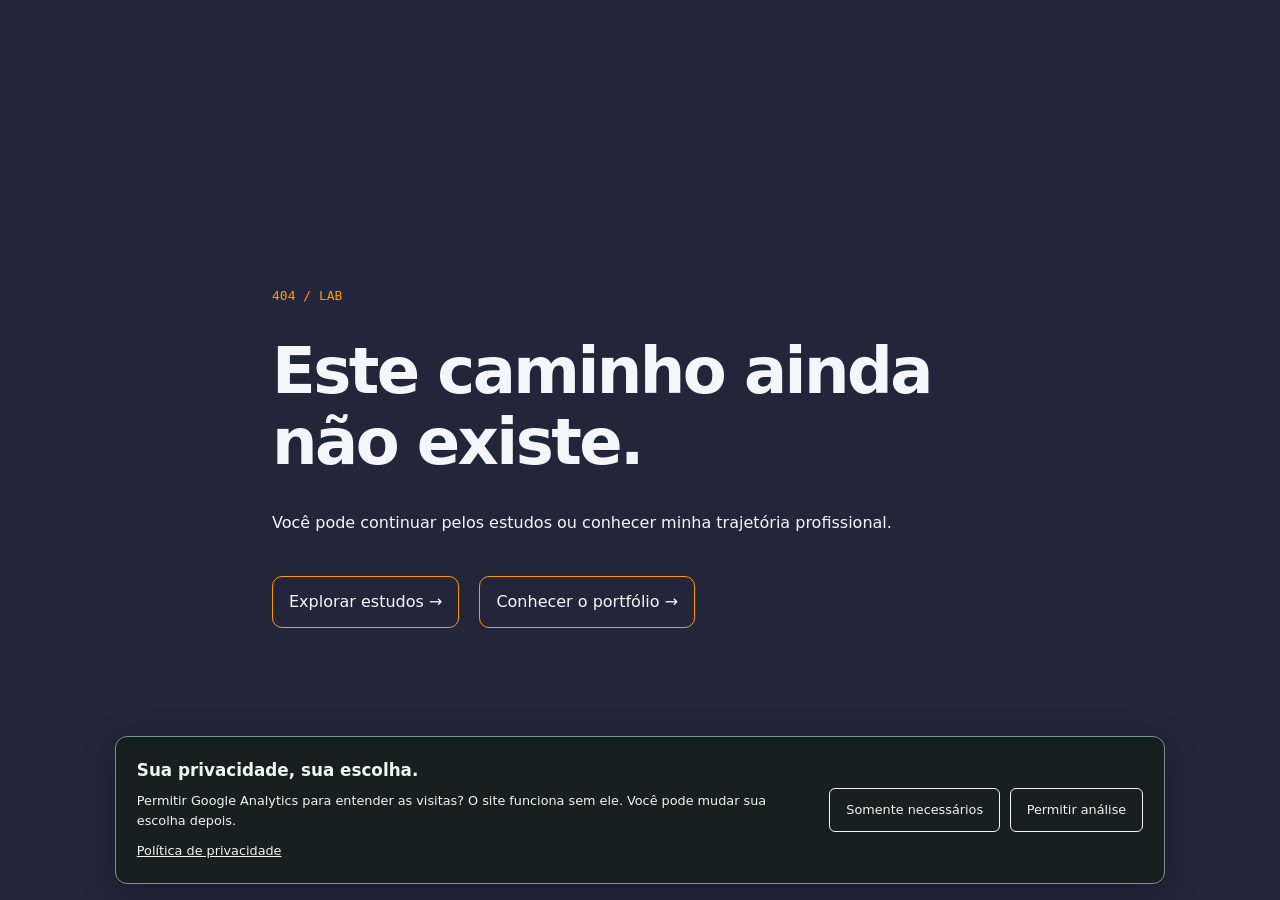
<file: index.html>
<!doctype html>
<html lang="pt-BR">
  <head>
    <meta http-equiv="Content-Security-Policy" content="default-src 'self'; base-uri 'none'; object-src 'none'; form-action 'self'; script-src 'self' 'sha256-IyiNuTDpPq/xvR+2DbqGJeJjLx7VtTbHkWRk4tbHyTI=' 'sha256-kXzSbKFd2pHXf3k/+lnuirNrrtlsQYXVYh/aChGeJSI=' 'sha256-lbVO0FW0CzrJQUBJESgjbhqqljQ/MSODe7qx1TdNlyY=' https://accounts.google.com/gsi/client https://www.googletagmanager.com/gtag/js; script-src-attr 'none'; style-src 'self' 'unsafe-inline' https://fonts.googleapis.com https://accounts.google.com/gsi/style; font-src 'self' https://fonts.gstatic.com; img-src 'self' data: https:; media-src 'self' blob:; connect-src 'self' https://portfolio-backed-ll6j.onrender.com https://accounts.google.com https://*.google-analytics.com https://*.analytics.google.com https://www.googletagmanager.com https://www.youtube.com; frame-src https://accounts.google.com https://www.youtube.com" />
    <meta name="referrer" content="strict-origin-when-cross-origin" />
    <meta charset="UTF-8" />
    <link rel="icon" type="image/png" href="/manProgramming.png" />
    <link rel="apple-touch-icon" href="/my.png" />
    <link rel="manifest" href="/site.webmanifest" />
    <meta name="theme-color" content="#0b0b0b" />
    <meta name="color-scheme" content="dark light" />
    <link rel="canonical" href="https://bernardo-kra.github.io/" />
    <meta
      name="description"
      content="Bernardo Kraczkowski, desenvolvedor Frontend com React e TypeScript. Experiência em e-commerce e QA, estudos interativos, currículo e contato profissional."
    />
    <meta name="author" content="Bernardo Kraczkowski" />
    <meta name="robots" content="index, follow" />
    <meta property="og:type" content="website" />
    <meta
      property="og:title"
      content="Bernardo Kraczkowski — Desenvolvedor Frontend React e TypeScript"
    />
    <meta
      property="og:description"
      content="Experiência em React, TypeScript, e-commerce e QA. Explore meus estudos e baixe meu currículo."
    />
    <meta property="og:url" content="https://bernardo-kra.github.io/" />
    <meta
      property="og:image"
      content="https://bernardo-kra.github.io/bernardo-kra.jpg"
    />
    <meta name="twitter:card" content="summary_large_image" />
    <meta
      name="twitter:title"
      content="Bernardo Kraczkowski — Desenvolvedor Frontend React e TypeScript"
    />
    <meta
      name="twitter:description"
      content="Experiência em React, TypeScript, e-commerce e QA. Explore meus estudos e baixe meu currículo."
    />
    <meta
      name="twitter:image"
      content="https://bernardo-kra.github.io/bernardo-kra.jpg"
    />

    <link
      href="https://fonts.googleapis.com/css2?family=Space+Grotesk:wght@400;500;600;700&display=swap"
      rel="stylesheet"
    />
    <link rel="preconnect" href="https://fonts.googleapis.com" crossorigin />
    <link rel="preconnect" href="https://fonts.gstatic.com" crossorigin />
    <link
      rel="preload"
      as="style"
      href="https://fonts.googleapis.com/css2?family=Space+Grotesk:wght@400;500;600;700&display=swap"
    />
    <meta name="viewport" content="width=device-width, initial-scale=1.0" />
    <title>
      Bernardo Kraczkowski — Desenvolvedor Frontend React e TypeScript
    </title>
    <script type="application/ld+json">
      {
        "@context": "https://schema.org",
        "@type": "Person",
        "name": "Bernardo Kraczkowski",
        "url": "https://bernardo-kra.github.io/",
        "image": "https://bernardo-kra.github.io/bernardo-kra.jpg",
        "jobTitle": "Desenvolvedor Frontend",
        "knowsAbout": [
          "React",
          "TypeScript",
          "JavaScript",
          "E-commerce",
          "Quality Assurance"
        ],
        "sameAs": [
          "https://github.com/bernardo-kra",
          "https://www.linkedin.com/in/bernardo-chimoka-853709170/"
        ]
      }
    </script>
    <script type="module" crossorigin src="/assets/index-h9NlIuqg.js"></script>
    <link rel="stylesheet" crossorigin href="/assets/index-BSirQ9Sm.css">
  </head>
  <body>
    <div id="root"></div>
    <script>
      document.addEventListener('DOMContentLoaded', function () {
        document.querySelectorAll('img:not([loading])').forEach(function (img) {
          img.setAttribute('loading', 'lazy')
        })
      })
    </script>
    <script>
      ;(function (l) {
        if (l.search[1] === '/') {
          var decoded = l.search
            .slice(1)
            .split('&')
            .map(function (s) {
              return s.replace(/~and~/g, '&')
            })
            .join('?')
          window.history.replaceState(
            null,
            null,
            l.pathname.slice(0, -1) + decoded + l.hash
          )
        }
        var pathname = l.pathname.replace(/\/+$/, '') || '/'
        if (pathname !== l.pathname) {
          window.history.replaceState(
            window.history.state,
            '',
            pathname + l.search + l.hash
          )
        }
      })(window.location)
    </script>
  </body>
</html>
</file>
<file: assets/index-BSirQ9Sm.css>
:root[data-background-transparent=true] [class*=_timerDisplay_],:root[data-background-transparent=true] [class*=_lofiPlayer_],:root[data-background-transparent=true] [class*=_musicPlaylist_],:root[data-background-transparent=true] [class*=_timerSettings_],:root[data-background-transparent=true] [class*=_activeTaskDisplay_],:root[data-background-transparent=true] [class*=_activeTaskContainer_],:root[data-background-transparent=true] [class*=_taskList_],:root[data-background-transparent=true] [class*=_timerStats_],:root[data-background-transparent=true] [class*=_cyclesHistory_],:root[data-background-transparent=true] [class*=_musicSettings_],:root[data-background-transparent=true] [class*=_timerControls_],:root[data-background-transparent=true] [class*=_modalContainer_],:root[data-background-transparent=true] [class*=_settingsCard_],:root[data-background-transparent=true] [class*=_modalHeader_],:root[data-background-transparent=true] [class*=_settingsGrid_],:root[data-background-transparent=true] [class*=_settingItem_],:root[data-background-transparent=true] [class*=_settingsActions_],:root[data-background-transparent=true] [class*=_compactPlayer_],:root[data-background-transparent=true] [class*=_timerCard_],:root[data-background-transparent=true] [class*=_controlsCard_],:root[data-background-transparent=true] [class*=_controlsPanel_],:root[data-background-transparent=true] [class*=_card_],:root[data-background-transparent=true] [class*=_cardHeader_],:root[data-background-transparent=true] [class*=_emptyTasks_],:root[data-background-transparent=true] [class*=_emptyState_],:root[data-background-transparent=true] [class*=_tabs_],:root[data-background-transparent=true] [class*=_tab_],:root[data-background-transparent=true] [class*=_tabContent_]{background:transparent!important;box-shadow:none!important;border:none!important}:root[data-background-transparent=true] [class*=_cardTitle_]{color:var(--text-default)!important}:root[data-background-transparent=true] [class*=_cardHeader_]{border-bottom:none!important}:root[data-background-transparent=true]{--debug-transparency: 1}:root[data-background-transparent=false]{--debug-transparency: 0}*,.motion-safe *{transition:color .3s ease,background-color .3s ease,border-color .3s ease,box-shadow .3s ease}.motion-reduce *{transition:none!important;animation:none!important}@media (prefers-reduced-motion: reduce){*{transition:none!important;animation:none!important}}.theme-transition{transition:all .4s cubic-bezier(.4,0,.2,1)}.background-transition{transition:background .6s ease}.scroll-parallax{transform:translateZ(0);will-change:transform}.scroll-fade-in{opacity:0;transform:translateY(30px);transition:all .8s cubic-bezier(.4,0,.2,1)}.scroll-fade-in.visible{opacity:1;transform:translateY(0)}.scroll-slide-left{opacity:0;transform:translate(-50px);transition:all .8s cubic-bezier(.4,0,.2,1)}.scroll-slide-left.visible{opacity:1;transform:translate(0)}.scroll-slide-right{opacity:0;transform:translate(50px);transition:all .8s cubic-bezier(.4,0,.2,1)}.scroll-slide-right.visible{opacity:1;transform:translate(0)}.scroll-scale{opacity:0;transform:scale(.8);transition:all .8s cubic-bezier(.4,0,.2,1)}.scroll-scale.visible{opacity:1;transform:scale(1)}.scroll-rotate{opacity:0;transform:rotate(-5deg) scale(.9);transition:all .8s cubic-bezier(.4,0,.2,1)}.scroll-rotate.visible{opacity:1;transform:rotate(0) scale(1)}@keyframes numberFall{0%{transform:translateY(-100%) rotateX(90deg);opacity:0}50%{transform:translateY(0) rotateX(0);opacity:1}to{transform:translateY(0) rotateX(0);opacity:1}}@keyframes shake{0%,to{transform:translate(0)}10%,30%,50%,70%,90%{transform:translate(-5px)}20%,40%,60%,80%{transform:translate(5px)}}@keyframes checkmark{0%{transform:scale(0);opacity:0}50%{transform:scale(1.2);opacity:1}to{transform:scale(1);opacity:1}}@keyframes confetti{0%{transform:translateY(0) rotate(0);opacity:1}to{transform:translateY(100vh) rotate(720deg);opacity:0}}@keyframes themeSlide{0%{transform:translate(-100%);opacity:0}to{transform:translate(0);opacity:1}}.number-fall{animation:numberFall .6s cubic-bezier(.4,0,.2,1) forwards}.timer-shake{animation:shake .8s ease-in-out}.checkmark-animate{animation:checkmark .5s cubic-bezier(.4,0,.2,1) forwards}.confetti-piece{position:absolute;width:8px;height:8px;animation:confetti 3s linear forwards}.theme-slide{animation:themeSlide .6s cubic-bezier(.4,0,.2,1) forwards}.theme-fade{transition:all .8s cubic-bezier(.4,0,.2,1)}html,body{width:100%;max-width:100vw}section,article,aside,main,.card,.section{width:100%;max-width:100%;box-sizing:border-box}h1,h2,h3,h4,h5,h6,p,span,div,a,button{word-wrap:break-word;overflow-wrap:break-word;-webkit-hyphens:auto;hyphens:auto;max-width:100%}.text-responsive{font-size:var(--font-size-base)}.text-responsive-sm{font-size:var(--font-size-sm)}.text-responsive-lg{font-size:var(--font-size-lg)}.text-responsive-xl{font-size:var(--font-size-xl)}.spacing-responsive{padding:var(--spacing-md);margin:var(--spacing-md)}.spacing-responsive-sm{padding:var(--spacing-sm);margin:var(--spacing-sm)}.spacing-responsive-lg{padding:var(--spacing-lg);margin:var(--spacing-lg)}.container-responsive{max-width:var(--container-max-width);padding:0 var(--container-padding);margin:0 auto}.grid-responsive{display:grid;grid-template-columns:repeat(auto-fit,minmax(clamp(250px,300px,350px),1fr));gap:var(--spacing-md)}.flex-responsive{display:flex;gap:var(--spacing-sm);flex-wrap:wrap}@media (max-width: 1200px){.container-responsive{max-width:95vw;padding:0 var(--spacing-lg)}}@media (max-width: 900px){.container-responsive{max-width:98vw;padding:0 var(--spacing-md)}.grid-responsive{grid-template-columns:repeat(auto-fit,minmax(clamp(200px,250px,300px),1fr));gap:var(--spacing-sm)}}@media (max-width: 600px){.container-responsive{max-width:100vw;padding:0 var(--spacing-sm)}.grid-responsive{grid-template-columns:1fr;gap:var(--spacing-sm)}.flex-responsive{flex-direction:column;gap:var(--spacing-xs)}}@media (max-width: 400px){.container-responsive{padding:0 var(--spacing-xs)}.spacing-responsive{padding:var(--spacing-xs);margin:var(--spacing-xs)}.text-responsive{font-size:var(--font-size-sm)}}:root{transition:background-color .4s cubic-bezier(.4,.2,.2,1),color .4s cubic-bezier(.4,.2,.2,1),border-color .4s cubic-bezier(.4,.2,.2,1),box-shadow .4s cubic-bezier(.4,.2,.2,1),filter .4s cubic-bezier(.4,.2,.2,1);--breakpoint-xs: 400px;--breakpoint-sm: 600px;--breakpoint-md: 768px;--breakpoint-lg: 900px;--breakpoint-xl: 1200px;--spacing-xs: clamp(.25rem, 1vw, .5rem);--spacing-sm: clamp(.5rem, 2vw, 1rem);--spacing-md: clamp(1rem, 3vw, 1.5rem);--spacing-lg: clamp(1.5rem, 4vw, 2rem);--spacing-xl: clamp(2rem, 5vw, 3rem);--spacing-2xl: clamp(3rem, 6vw, 4rem);--container-padding: clamp(1rem, 4vw, 2rem);--container-max-width: min(1200px, 95vw);--font-size-xs: clamp(.75rem, 2vw, .875rem);--font-size-sm: clamp(.875rem, 2.5vw, 1rem);--font-size-base: clamp(1rem, 3vw, 1.125rem);--font-size-lg: clamp(1.125rem, 3.5vw, 1.25rem);--font-size-xl: clamp(1.25rem, 4vw, 1.5rem);--font-size-2xl: clamp(1.5rem, 5vw, 2rem);--font-size-3xl: clamp(2rem, 6vw, 2.5rem);--font-size-4xl: clamp(2.5rem, 7vw, 3rem);--font-size-5xl: clamp(3rem, 8vw, 4rem);--gray-100: #f4f6fa;--gray-200: #e6e9f0;--gray-300: #cdd3e1;--gray-400: #aab3cc;--gray-500: #555f7d;--gray-600: #363d56;--gray-700: #272f43;--gray-800: #181f2e;--gray-900: #23263a;--primary: #646cffaa;--primary-light: #8d92ffcc;--primary-dark: #4549b3;--color-primary: var(--primary);--link-color: #646cff;--link-hover: #535bf2;--success: #22c55e;--warning: #eab308;--error: #991b1b;--info: #0ea5e9;--text-over-primary: #fff;--text-over-primary-dark: #fff;--text-over-primary-light: #fff;--text-over-success: #0a0f1a;--text-over-warning: #0a0f1a;--text-over-error: #e6e9f0;--text-over-info: #0a0f1a;--text-default: #f4f6fa;--text-muted: #aab3cc;--disabled: #555f7d;--text-disabled: #aab3cc;--toastify-color-light: var(--text-default);--toastify-color-dark: var(--text-default);--toastify-color-info: var(--info);--toastify-color-success: var(--success);--toastify-color-warning: var(--warning);--toastify-color-error: var(--error);--toastify-text-color-light: #23263a;--toastify-text-color-dark: #f4f6fa;--toastify-color-progress-light: var(--primary);--toastify-color-progress-dark: var(--primary);--star-color-1: #fff;--star-color-2: #bfcfff;--star-color-3: #e6e9ff;--star-color-4: #cfd8ff;--cloud-color: #fff;--cloud-shadow: #fff;--day-gradient-1: #b3e0ff;--day-gradient-2: #e6f7ff;--toggle-bg-dark: rgba(35, 38, 58, .7);--toggle-bg-light: rgba(255, 255, 255, .7);--toggle-bg-active: rgba(100, 108, 255, .15);--card-bg: var(--gray-800);--avatar-bg: var(--gray-700);--chip-bg: var(--primary-light);--chip-text: #23263a;--brand-orange: #ff9900;--brand-orange-light: #ffd699;--bg-default: var(--gray-900);--bg-secondary: var(--gray-800);--white: var(--gray-100)}:root[data-theme=light]{--gray-100: #eaf3fa;--gray-200: #d2e6f7;--gray-300: #b3d4ef;--gray-400: #8fc3e6;--gray-500: #5fa3d0;--gray-600: #3b7bb0;--gray-700: #2a5d8f;--gray-800: #1e3a5c;--gray-900: #eaf3fa;--primary: #1e90ff;--primary-light: #8fd3f4;--primary-dark: #176dc1;--color-primary: var(--primary);--text-default: #1a2233;--text-muted: #5fa3d0;--link-color: #176dc1;--link-hover: #1e90ff;--card-bg: rgba(255, 255, 255, .75);--avatar-bg: #d2e6f7;--chip-bg: linear-gradient(90deg, #1e90ff 60%, #8fd3f4 100%);--chip-text: #fff;--toastify-text-color-light: #23263a;--toastify-text-color-dark: #23263a;--star-color-1: #1e90ff;--star-color-2: #8fd3f4;--star-color-3: #b3d4ef;--star-color-4: #eaf3fa;--cloud-color: #fff;--cloud-shadow: #b3d4ef;--day-gradient-1: #4a90e2;--day-gradient-2: #87ceeb;--day-gradient-3: #e0f6ff;--card-glass-bg: rgba(255, 255, 255, .75);--glass-border: 1.5px solid rgba(30, 144, 255, .13);--glass-shadow: 0 8px 32px 0 rgba(30, 144, 255, .1), 0 1.5px 8px 0 rgba(30, 144, 255, .06);--bg-default: var(--gray-100);--bg-secondary: var(--gray-200);--white: #ffffff}:root[data-theme=dark]{--gray-100: #f4f6fa;--gray-200: #e6e9f0;--gray-300: #cdd3e1;--gray-400: #aab3cc;--gray-500: #555f7d;--gray-600: #363d56;--gray-700: #272f43;--gray-800: #181f2e;--gray-900: #23263a;--primary: #646cffaa;--primary-light: #8d92ffcc;--primary-dark: #4549b3;--color-primary: var(--primary);--text-default: #f4f6fa;--text-muted: #aab3cc;--link-color: #646cff;--link-hover: #535bf2;--card-bg: var(--gray-800);--avatar-bg: var(--gray-700);--chip-bg: var(--primary-light);--chip-text: #23263a;--toastify-text-color-light: #23263a;--toastify-text-color-dark: #f4f6fa;--star-color-1: #fff;--star-color-2: #bfcfff;--star-color-3: #e6e9ff;--star-color-4: #cfd8ff;--cloud-color: #fff;--cloud-shadow: #fff;--day-gradient-1: #b3e0ff;--day-gradient-2: #e6f7ff;--toggle-bg-dark: rgba(35, 38, 58, .7);--toggle-bg-light: rgba(255, 255, 255, .7);--toggle-bg-active: rgba(100, 108, 255, .15);--card-glass-bg: rgba(255, 255, 255, .75);--glass-border: 1.5px solid rgba(30, 144, 255, .13);--glass-shadow: 0 8px 32px 0 rgba(30, 144, 255, .1), 0 1.5px 8px 0 rgba(30, 144, 255, .06);--bg-default: var(--gray-900);--bg-secondary: var(--gray-800);--white: var(--gray-100)}::-webkit-scrollbar{width:10px;background:var(--gray-900)}::-webkit-scrollbar-thumb{background:var(--primary-dark);border-radius:8px;border:2px solid var(--gray-900)}::-webkit-scrollbar-thumb:hover{background:var(--primary)}*{scrollbar-width:thin;scrollbar-color:var(--primary-dark) var(--gray-900)}.hero__section,.aboutme__section,.projects__container,.skills__section,.portfolio__section{width:100%!important;max-width:100vw!important;box-sizing:border-box!important}.hero__title,.hero__subtitle,.aboutme__title,.aboutme__desc,.projects__card h3,.projects__card p,.skills__title{word-wrap:break-word!important;overflow-wrap:break-word!important;-webkit-hyphens:auto!important;hyphens:auto!important;max-width:100%!important}:root{--text-selection-background: #ffd395;--text-selection-color: #241809;font-family:Inter,system-ui,Avenir,Helvetica,Arial,sans-serif;line-height:1.5;font-weight:400;color-scheme:light dark;color:#ffffffde;background-color:#242424;font-synthesis:none;text-rendering:optimizeLegibility;-webkit-font-smoothing:antialiased;-moz-osx-font-smoothing:grayscale;-webkit-text-size-adjust:100%}::selection{background-color:var(--text-selection-background);color:var(--text-selection-color);text-shadow:none}:root[data-theme=light]{--text-selection-background: #ffe2ab}@media (forced-colors: active){::selection{background-color:Highlight;color:HighlightText}}a{font-weight:500;color:var(--color-primary);text-decoration:inherit}a:hover{color:var(--link-hover)}body{margin:0;min-width:320px;min-height:100vh;background-color:var(--gray-900);overflow-x:hidden;width:100%;scroll-behavior:smooth}html{scroll-behavior:smooth}:root[data-theme=light] body{background-color:var(--gray-100)}h1{font-size:var(--font-size-4xl);line-height:1.1}button{border-radius:8px;border:1px solid transparent;padding:var(--spacing-sm) var(--spacing-md);font-size:var(--font-size-base);font-weight:500;font-family:inherit;background-color:#1a1a1a;cursor:pointer;transition:border-color .25s}button:hover{border-color:var(--color-primary)}button:focus-visible,a:focus-visible,input:focus-visible,textarea:focus-visible,select:focus-visible{outline:2px solid var(--color-primary);outline-offset:3px;box-shadow:0 0 0 2px #ffffff1a}img,video,canvas,audio,iframe,embed,object{max-width:100%;height:auto}.container,.po__container,.container-responsive{width:100%;max-width:100vw}.flex-responsive,.grid-responsive{width:100%;max-width:100%}h1,h2,h3,h4,h5,h6,p,span,div{word-wrap:break-word;overflow-wrap:break-word;-webkit-hyphens:auto;hyphens:auto}section,article,aside,main{width:100%;max-width:100%;box-sizing:border-box}@media (max-width: 600px){:root{font-size:15px;min-width:0!important;max-width:100vw!important;overflow-x:hidden!important}body,html{min-width:0!important;max-width:100vw!important;overflow-x:hidden!important}}#root{width:100%;min-width:0;min-height:100vh}:where(main,section,article,aside,nav,form,fieldset){min-width:0}:where(input,textarea,select){min-width:0;max-width:100%}@media (max-width: 600px){input:not([type=range]):not([type=checkbox]):not([type=radio]),textarea,select{font-size:16px}}@media (prefers-reduced-motion: reduce){html,body{scroll-behavior:auto}}@media (max-width: 400px){:root{font-size:14px;min-width:0!important;max-width:100vw!important;overflow-x:hidden!important}body,html{min-width:0!important;max-width:100vw!important;overflow-x:hidden!important}}:where(button,a[href]):not(:disabled):not([aria-disabled=true]):active{filter:brightness(.86)}@media (forced-colors: active){:where(button,a[href]):not(:disabled):not([aria-disabled=true]):active{filter:none;outline:2px solid Highlight;outline-offset:2px}}._typography_15qlq_1{margin:0;line-height:1.5;transition:color .2s ease}._typography--h1_15qlq_8{font-size:var(--font-size-5xl);font-weight:900;letter-spacing:-1px;line-height:1.1}._typography--h2_15qlq_15{font-size:var(--font-size-4xl);font-weight:900;letter-spacing:-.5px;line-height:1.2}._typography--h3_15qlq_22{font-size:var(--font-size-3xl);font-weight:800;letter-spacing:-.3px;line-height:1.3}._typography--h4_15qlq_29{font-size:var(--font-size-2xl);font-weight:700;letter-spacing:-.2px;line-height:1.4}._typography--h5_15qlq_36{font-size:var(--font-size-xl);font-weight:700;line-height:1.4}._typography--h6_15qlq_42{font-size:var(--font-size-lg);font-weight:600;line-height:1.4}._typography--body1_15qlq_48{font-size:var(--font-size-base);font-weight:400;line-height:1.6}._typography--body2_15qlq_54{font-size:var(--font-size-sm);font-weight:400;line-height:1.6}._typography--caption_15qlq_60{font-size:var(--font-size-xs);font-weight:500;line-height:1.4;text-transform:uppercase;letter-spacing:.5px}._typography--overline_15qlq_68{font-size:var(--font-size-xs);font-weight:600;line-height:1.4;text-transform:uppercase;letter-spacing:1px}._typography--button_15qlq_76{font-size:var(--font-size-base);font-weight:600;line-height:1.4;letter-spacing:.02em}._typography--link_15qlq_83{font-size:var(--font-size-base);font-weight:500;line-height:1.4;text-decoration:underline;cursor:pointer}._typography--primary_15qlq_92{color:var(--text-default)}._typography--secondary_15qlq_96{color:var(--text-muted)}._typography--muted_15qlq_100{color:var(--text-muted);opacity:1}._typography--brand_15qlq_105{color:var(--brand-orange)}._typography--success_15qlq_109{color:var(--success)}._typography--warning_15qlq_113{color:var(--warning)}._typography--error_15qlq_117{color:var(--error)}._typography--left_15qlq_122{text-align:left}._typography--center_15qlq_126{text-align:center}._typography--right_15qlq_130{text-align:right}._typography--justify_15qlq_134{text-align:justify}._typography--normal_15qlq_139{font-weight:400}._typography--medium_15qlq_143{font-weight:500}._typography--semibold_15qlq_147{font-weight:600}._typography--bold_15qlq_151{font-weight:700}._typography--extrabold_15qlq_155{font-weight:800}._typography--black_15qlq_159{font-weight:900}._typography--xs_15qlq_164{font-size:var(--font-size-xs)}._typography--sm_15qlq_168{font-size:var(--font-size-sm)}._typography--base_15qlq_172{font-size:var(--font-size-base)}._typography--lg_15qlq_176{font-size:var(--font-size-lg)}._typography--xl_15qlq_180{font-size:var(--font-size-xl)}._typography--2xl_15qlq_184{font-size:var(--font-size-2xl)}._typography--3xl_15qlq_188{font-size:var(--font-size-3xl)}._typography--4xl_15qlq_192{font-size:var(--font-size-4xl)}._typography--5xl_15qlq_196{font-size:var(--font-size-5xl)}._typography--truncate_15qlq_201{overflow:hidden;text-overflow:ellipsis;white-space:nowrap}._typography--nowrap_15qlq_207{white-space:nowrap}@media (max-width: 900px){._typography--h1_15qlq_8{font-size:var(--font-size-4xl)}._typography--h2_15qlq_15{font-size:var(--font-size-3xl)}._typography--h3_15qlq_22{font-size:var(--font-size-2xl)}._typography--h4_15qlq_29{font-size:var(--font-size-xl)}}@media (max-width: 600px){._typography--h1_15qlq_8{font-size:var(--font-size-3xl)}._typography--h2_15qlq_15{font-size:var(--font-size-2xl)}._typography--h3_15qlq_22{font-size:var(--font-size-xl)}._typography--h4_15qlq_29{font-size:var(--font-size-lg)}._typography--body1_15qlq_48{font-size:var(--font-size-sm)}}@media (max-width: 400px){._typography--h1_15qlq_8{font-size:var(--font-size-2xl)}._typography--h2_15qlq_15{font-size:var(--font-size-xl)}._typography--h3_15qlq_22{font-size:var(--font-size-lg)}._typography--body1_15qlq_48{font-size:var(--font-size-xs)}}._po__container_ra5cg_1{min-width:0;width:100%;max-width:var(--container-max-width);margin:0 auto;padding:0 var(--container-padding);box-sizing:border-box}._po__container__content_ra5cg_10{width:100%;max-width:var(--container-max-width);margin:var(--spacing-2xl) auto}@media (max-width: 1200px){._po__container_ra5cg_1,._po__container__content_ra5cg_10{max-width:95vw;padding:0 var(--spacing-lg)}}@media (max-width: 900px){._po__container_ra5cg_1,._po__container__content_ra5cg_10{max-width:98vw;padding:0 var(--spacing-md)}}@media (max-width: 600px){._po__container_ra5cg_1,._po__container__content_ra5cg_10{max-width:100vw;padding:0 var(--spacing-sm)}}@media (max-width: 400px){._po__container_ra5cg_1,._po__container__content_ra5cg_10{padding:0 var(--spacing-xs)}}._inputLabel_mc74o_1{display:flex;flex-direction:column;gap:var(--spacing-xs);font-size:var(--font-size-base);color:var(--color-primary)}._inputLabelText_mc74o_9{font-size:var(--font-size-sm);font-weight:500;color:var(--color-primary);margin-bottom:var(--spacing-xs)}._inputField_mc74o_16{padding:var(--spacing-sm) var(--spacing-sm);border-radius:8px;background:var(--gray-800);color:var(--text-default);border:1px solid var(--gray-700);font-size:var(--font-size-base);font-family:inherit;transition:border-color .2s,box-shadow .2s}:root[data-theme=light] ._inputField_mc74o_16{background:var(--gray-100);border:1px solid var(--gray-300)}._inputField_mc74o_16:focus{outline:none;border-color:var(--color-primary);box-shadow:0 0 0 2px var(--color-primary) 33}._inputField_mc74o_16::placeholder{color:var(--text-muted);opacity:1}@media (max-width: 600px){._inputLabel_mc74o_1{font-size:var(--font-size-sm)}._inputLabelText_mc74o_9{font-size:var(--font-size-xs)}._inputField_mc74o_16{padding:var(--spacing-xs) var(--spacing-sm);font-size:var(--font-size-sm)}}@media (max-width: 400px){._inputLabel_mc74o_1,._inputLabelText_mc74o_9{font-size:var(--font-size-xs)}._inputField_mc74o_16{padding:var(--spacing-xs);font-size:var(--font-size-xs)}}._fadeInOnScroll_orslg_1{min-width:0;opacity:0;transform:translateY(20px);transition:opacity var(--duration, .6s) ease-out,transform var(--duration, .6s) ease-out}._fadeInOnScroll_orslg_1._visible_orslg_10{opacity:1;transform:none}@media (prefers-reduced-motion: reduce){._fadeInOnScroll_orslg_1{opacity:1;transform:none;transition:none}}._overlay_13wgh_1{width:100%;height:100%;max-width:none;max-height:none;margin:0;border:0;padding:0;position:fixed;top:0;left:0;right:0;bottom:0;background:#000000b3;display:flex;align-items:center;justify-content:center;z-index:9999;-webkit-backdrop-filter:blur(4px);backdrop-filter:blur(4px)}._overlay_13wgh_1:not([open]){display:none}._overlay_13wgh_1::backdrop{background:#0008}._privacyNote_13wgh_27{font-size:.78rem;line-height:1.6;color:var(--text-secondary, #68746c);margin:.75rem 0}._privacyNote_13wgh_27 a{color:inherit;text-decoration:underline}._googleSection_13wgh_37{padding:.7rem 0}._googleControl_13wgh_40{min-height:48px;display:grid;align-items:center;justify-items:center}._googleControl_13wgh_40>div{max-width:100%}._googleSection_13wgh_37 ._googleStatus_13wgh_49{display:flex;align-items:center;justify-content:center;gap:.65rem;margin:0;min-height:48px}._spinner_13wgh_57{width:18px;height:18px;border:2px solid var(--border-default);border-top-color:var(--text-primary);border-radius:50%;animation:_login-spin_13wgh_1 .8s linear infinite}@keyframes _login-spin_13wgh_1{to{transform:rotate(360deg)}}@media (prefers-reduced-motion: reduce){._spinner_13wgh_57{animation:none}}._googleSection_13wgh_37 p{font-size:.73rem;line-height:1.6;color:var(--text-secondary, #68746c);margin-top:.7rem}._googleButton_13wgh_81{display:flex;align-items:center;justify-content:center;gap:.75rem;width:100%;padding:.8rem;border-radius:8px;border:1px solid var(--border-default, #81958c);background:transparent;color:var(--text-primary);cursor:pointer}._googleButton_13wgh_81:disabled{color:var(--text-secondary);cursor:not-allowed}._googleIcon_13wgh_98{width:20px;height:20px;flex-shrink:0;background:#fff;border-radius:50%}._divider_13wgh_105{text-align:center;font-size:.75rem;margin:.7rem 0;color:var(--text-secondary)}._form_13wgh_111 label{display:grid;gap:.4rem;font-size:.8rem;color:var(--text-primary)}._modal_13wgh_117>._switchButton_13wgh_117{display:block;margin:1rem auto 0;min-height:44px}._modal_13wgh_117 :where(button,a,input):focus-visible{outline:2px solid var(--brand-orange, #c87326);outline-offset:3px}[data-theme=dark] ._modal_13wgh_117{--text-primary: #f0f7f3;--text-secondary: #bbcec4;--card-background: #14201e;--input-background: #0b1513;--border-default: #738b80;--bg-hover: #22362d;--auth-link: #a6e3c2;--auth-error: #ffb4b4}[data-theme=dark] ._input_13wgh_136{background:#0b1513}._modal_13wgh_117{--text-primary: #182b23;--text-secondary: #4f6258;--card-background: #ffffff;--input-background: #f5f9f6;--border-default: #8b9e93;--primary-color: #235b48;--primary-hover: #194535;--bg-hover: #edf4ef;--auth-link: #235b48;--auth-error: #a91f2b;color:var(--text-primary);position:relative;background:var(--card-background, #ffffff);border-radius:16px;padding:2rem;max-width:400px;width:90%;max-height:calc(100dvh - 2rem);overflow-y:auto;box-shadow:0 20px 25px -5px #0000001a,0 10px 10px -5px #0000000a;border:1px solid var(--border-default, #e5e7eb)}._closeButton_13wgh_166{position:absolute;top:1rem;right:1rem;background:none;border:none;font-size:1.5rem;cursor:pointer;color:var(--text-secondary, #6b7280);width:32px;height:32px;display:flex;align-items:center;justify-content:center;border-radius:50%;transition:all .2s ease}._closeButton_13wgh_166:hover{background:var(--bg-hover, #f3f4f6);color:var(--text-primary, #111827)}._header_13wgh_189{flex-wrap:wrap;gap:.75rem;padding-right:1.75rem;display:flex;justify-content:space-between;align-items:center;margin-bottom:1.5rem;padding-bottom:1rem;border-bottom:1px solid var(--border-default, #e5e7eb)}._header_13wgh_189 h2{margin:0;color:var(--text-primary, #111827);font-size:1.5rem;font-weight:600}._switchButton_13wgh_117{background:none;border:none;color:var(--auth-link);cursor:pointer;font-size:.875rem;text-decoration:underline;transition:color .2s ease}._switchButton_13wgh_117:hover{color:var(--auth-link);text-decoration-thickness:2px}._form_13wgh_111{display:flex;flex-direction:column;gap:1rem}._row_13wgh_229{display:grid;grid-template-columns:1fr 1fr;gap:.75rem}._input_13wgh_136{width:100%;padding:.75rem;border:1px solid var(--border-default, #d1d5db);border-radius:8px;font-size:.875rem;transition:all .2s ease;background:var(--input-background, #ffffff);color:var(--text-primary, #111827)}._input_13wgh_136:focus{outline:none;border-color:var(--primary-color, #3b82f6);box-shadow:0 0 0 3px #3b82f61a}._input_13wgh_136::placeholder{color:var(--text-secondary, #6b7280)}._error_13wgh_256,._googleSection_13wgh_37 ._error_13wgh_256{color:var(--auth-error);font-size:.875rem;text-align:center;padding:.75rem;background:#ef44441a;border-radius:8px;border:1px solid rgba(239,68,68,.2)}._submitButton_13wgh_267{width:100%;padding:.75rem;background:var(--primary-color, #3b82f6);color:#fff;border:none;border-radius:8px;font-size:.875rem;font-weight:500;cursor:pointer;transition:all .2s ease;margin-top:.5rem}._submitButton_13wgh_267:hover:not(:disabled){background:var(--primary-hover, #2563eb);transform:translateY(-1px)}._submitButton_13wgh_267:disabled{cursor:not-allowed;transform:none}@media (max-width: 480px){._modal_13wgh_117{padding:1.5rem;margin:1rem}._row_13wgh_229{grid-template-columns:1fr}}._chatTheme_1iyhn_1{--text-primary: #182b23;--text-default: #182b23;--text-muted: #4f6258;--card-background: #ffffff;--background-primary: #f1f6f2;--bg-secondary: #f1f6f2;--bg-default: #ffffff;--border-default: #8b9e93;--border-light: #d1ddd5;--chat-accent: #235b48;--chat-accent-hover: #194535;--chat-on-accent: #ffffff;--chat-warning: #825000;color:var(--text-primary);font-family:Space Grotesk,system-ui,sans-serif;font-size:1rem;line-height:1.6}[data-theme=dark] ._chatTheme_1iyhn_1{--text-primary: #f0f7f3;--text-default: #f0f7f3;--text-muted: #bbcec4;--card-background: #14201e;--background-primary: #0b1513;--bg-secondary: #1c2b25;--bg-default: #14201e;--border-default: #738b80;--border-light: #344b40;--chat-accent: #286349;--chat-accent-hover: #1f503b;--chat-warning: #f3ce88}._chatTheme_1iyhn_1 :where(button,textarea,input){font-family:inherit}._chatTheme_1iyhn_1 :where(button,textarea,input):focus-visible{outline:2px solid var(--text-primary);outline-offset:3px}._workspaceTheme_c7641_1._workspaceTheme_c7641_1{--text-primary: #233247;--text-default: #233247;--text-muted: #596b84;--card-background: #ffffff;--background-primary: #f7f9fc;--bg-secondary: #edf1f8;--bg-default: #f7f9fc;--border-default: #c7d2e0;--border-light: #e6ebf2;--chat-accent: #3c60ca;--chat-accent-hover: #3054be;--chat-on-accent: #ffffff;--workspace-rail: #edf1f8;--workspace-selection: #eaf0ff;--workspace-avatar: #e3eafa;font-family:Space Grotesk,system-ui,sans-serif}[data-theme=dark] ._workspaceTheme_c7641_1._workspaceTheme_c7641_1{--text-primary: #e6eaf2;--text-default: #e6eaf2;--text-muted: #9aa8bf;--card-background: #192131;--background-primary: #1d2738;--bg-secondary: #192131;--bg-default: #1d2738;--border-default: #43526b;--border-light: #2c374a;--chat-accent: #91acff;--chat-accent-hover: #b0c4ff;--chat-on-accent: #17243f;--workspace-rail: #111a29;--workspace-selection: #2b3a56;--workspace-avatar: #2b3b5a}._conversationList_1sc6k_1{display:flex;flex-direction:column;height:100%;background:var(--card-background);border-right:1px solid var(--border-default);width:100%;min-width:0;min-height:0}._header_1sc6k_12{display:flex;align-items:center;justify-content:space-between;padding:var(--spacing-md);border-bottom:1px solid var(--border-default);background:var(--background-primary)}._header_1sc6k_12 h3{margin:0;font-size:1.2rem;font-weight:600;color:var(--text-primary)}._refreshButton_1sc6k_28{display:flex;align-items:center;justify-content:center;width:32px;height:32px;border:none;border-radius:50%;background:var(--background-primary);color:var(--text-muted);cursor:pointer;font-size:1rem;transition:all .2s ease}._refreshButton_1sc6k_28:hover{background:var(--border-default);color:var(--text-primary);transform:rotate(180deg)}._conversationsContainer_1sc6k_49{min-height:0;flex:1;overflow-y:auto}._conversationsContainer_1sc6k_49::-webkit-scrollbar{width:6px}._conversationsContainer_1sc6k_49::-webkit-scrollbar-track{background:transparent}._conversationsContainer_1sc6k_49::-webkit-scrollbar-thumb{background:var(--border-default);border-radius:3px}._conversationsContainer_1sc6k_49::-webkit-scrollbar-thumb:hover{background:var(--text-muted)}._conversationItem_1sc6k_72{display:flex;align-items:center;padding:var(--spacing-md);cursor:pointer;transition:all .2s ease;border-bottom:1px solid var(--border-light);gap:var(--spacing-sm)}._conversationItem_1sc6k_72:hover{background:var(--background-primary)}._conversationItem_1sc6k_72._selected_1sc6k_86{background:#ff99001a;border-left:3px solid var(--brand-orange)}._conversationAvatar_1sc6k_91{position:relative;width:48px;height:48px;border-radius:50%;background:var(--chat-accent);color:#fff;display:flex;align-items:center;justify-content:center;font-weight:600;font-size:1.1rem;flex-shrink:0}._onlineIndicator_1sc6k_106{position:absolute;bottom:2px;right:2px;width:12px;height:12px;border-radius:50%;background:#4ade80;border:2px solid var(--card-background)}._conversationContent_1sc6k_117{flex:1;min-width:0}._conversationHeader_1sc6k_122{display:flex;align-items:center;justify-content:space-between;margin-bottom:var(--spacing-xs)}._conversationName_1sc6k_129{margin:0;font-size:.95rem;font-weight:600;color:var(--text-primary);white-space:nowrap;overflow:hidden;text-overflow:ellipsis;flex:1}._conversationTime_1sc6k_140{font-size:.75rem;color:var(--text-muted);flex-shrink:0;margin-left:var(--spacing-xs)}._conversationFooter_1sc6k_147{display:flex;align-items:center;justify-content:space-between;gap:var(--spacing-xs)}._lastMessage_1sc6k_154{margin:0;font-size:.85rem;color:var(--text-muted);white-space:nowrap;overflow:hidden;text-overflow:ellipsis;flex:1}._unreadBadge_1sc6k_164{display:flex;align-items:center;justify-content:center;min-width:20px;height:20px;border-radius:10px;background:var(--chat-accent);color:#fff;font-size:.7rem;font-weight:600;flex-shrink:0}._loadingContainer_1sc6k_178{display:flex;flex-direction:column;align-items:center;justify-content:center;height:100%;gap:var(--spacing-md);color:var(--text-muted)}._loadingSpinner_1sc6k_188{width:32px;height:32px;border:3px solid var(--border-default);border-top:3px solid var(--brand-orange);border-radius:50%;animation:_spin_1sc6k_1 1s linear infinite}@keyframes _spin_1sc6k_1{0%{transform:rotate(0)}to{transform:rotate(360deg)}}._emptyState_1sc6k_206{display:flex;flex-direction:column;align-items:center;justify-content:center;height:100%;text-align:center;color:var(--text-muted);gap:var(--spacing-sm);padding:var(--spacing-lg)}._emptyIcon_1sc6k_218{font-size:2.5rem;opacity:.5}._emptyState_1sc6k_206 h4{margin:0;font-size:1.1rem;color:var(--text-primary)}._emptyState_1sc6k_206 p{margin:0;font-size:.9rem}@media (max-width: 768px){._conversationList_1sc6k_1{min-width:0;max-width:100%}._conversationItem_1sc6k_72{padding:var(--spacing-sm)}._conversationAvatar_1sc6k_91{width:40px;height:40px;font-size:1rem}._conversationName_1sc6k_129{font-size:.9rem}._lastMessage_1sc6k_154{font-size:.8rem}}._conversationItem_1sc6k_72{width:100%;border-top:0;border-left:0;border-right:0;background:transparent;text-align:left;font:inherit;color:var(--text-primary)}._filters_1sc6k_270{display:grid;gap:.6rem;padding:1rem;border-bottom:1px solid var(--border-light)}._filters_1sc6k_270 input[type=search]{width:100%;min-width:0;padding:.7rem;font-size:1rem;background:var(--card-background);color:var(--text-primary);border:1px solid var(--border-default);border-radius:8px}._filters_1sc6k_270 label{display:flex;gap:.5rem;align-items:center;color:var(--text-muted);font-size:.875rem}._error_1sc6k_293{color:var(--chat-warning);background:var(--card-background);padding:.75rem 1rem;margin:0;font-size:.875rem}._refreshButton_1sc6k_28{width:44px;height:44px}._conversationItem_1sc6k_72{min-height:64px}._kicker_1sc6k_308{font-size:9px;letter-spacing:.14em;color:var(--text-muted);font-weight:700}._total_1sc6k_314{font-size:11px;color:var(--text-muted);border-radius:6px;background:var(--background-primary);padding:3px 6px;margin-left:4px}._searchField_1sc6k_322{position:relative;display:flex;align-items:center}._searchField_1sc6k_322>svg{position:absolute;left:11px;color:var(--text-muted);pointer-events:none}._filters_1sc6k_270 ._searchField_1sc6k_322 input{padding-left:35px}._filterTabs_1sc6k_336{display:flex;gap:6px}._filterTabs_1sc6k_336 button{border:0;border-radius:7px;padding:7px 11px;font:inherit;font-size:12px;cursor:pointer;background:transparent;color:var(--text-muted)}._filterTabs_1sc6k_336 button[aria-pressed=true]{background:var(--workspace-selection, var(--background-primary));color:var(--chat-accent);font-weight:700}._filterTabs_1sc6k_336 button span{padding:1px 5px;border-radius:4px;margin-left:6px;background:var(--background-primary);font-size:10px}._workspace_1sc6k_362 ._header_1sc6k_12{padding:22px 19px 12px;border:none;background:var(--card-background)}._workspace_1sc6k_362 ._header_1sc6k_12 h3{font-size:22px;letter-spacing:-.04em;margin:3px 0 0}._workspace_1sc6k_362 ._filters_1sc6k_270{padding:4px 19px 16px}._workspace_1sc6k_362 ._filters_1sc6k_270 input[type=search]{background:var(--background-primary);border-color:transparent;font-size:12px;border-radius:9px;padding-top:10px;padding-bottom:10px}._workspace_1sc6k_362 ._refreshButton_1sc6k_28{border-radius:9px;width:36px;height:36px;padding:0;background:transparent}._workspace_1sc6k_362 ._refreshButton_1sc6k_28:hover{transform:none;background:var(--background-primary)}._workspace_1sc6k_362 ._conversationsContainer_1sc6k_49{padding:9px}._workspace_1sc6k_362 ._conversationItem_1sc6k_72{gap:11px;border:0;border-radius:10px;padding:14px 10px;margin-bottom:3px;min-height:79px}._workspace_1sc6k_362 ._conversationItem_1sc6k_72._selected_1sc6k_86{background:var(--workspace-selection);box-shadow:inset 3px 0 var(--chat-accent)}._workspace_1sc6k_362 ._conversationAvatar_1sc6k_91{width:43px;height:43px;background:var(--workspace-avatar);color:var(--chat-accent);font-size:13px;letter-spacing:-.03em}._workspace_1sc6k_362 ._conversationItem_1sc6k_72:nth-child(3n+2) ._conversationAvatar_1sc6k_91{background:color-mix(in srgb,var(--chat-accent) 10%,var(--card-background))}._workspace_1sc6k_362 ._conversationName_1sc6k_129{font-size:13px}._workspace_1sc6k_362 ._conversationTime_1sc6k_140{font-size:10px}._workspace_1sc6k_362 ._lastMessage_1sc6k_154{font-size:11px;line-height:1.7}._workspace_1sc6k_362 ._unreadBadge_1sc6k_164{color:var(--chat-on-accent);min-width:19px;height:19px;font-size:10px}._listFooter_1sc6k_440{flex-shrink:0;display:flex;align-items:center;justify-content:center;gap:7px;padding:15px 9px;border-top:1px solid var(--border-light);color:var(--text-muted);font-size:9px}._listFooter_1sc6k_440 span{width:5px;height:5px;background:var(--text-muted);border-radius:50%}@media (prefers-reduced-motion: reduce){._loadingSpinner_1sc6k_188{animation:none}}._messageContainer_1ei26_1{display:flex;flex-direction:column;margin-bottom:var(--spacing-sm);max-width:70%}._ownMessage_1ei26_8{align-self:flex-end;align-items:flex-end}._otherMessage_1ei26_13{align-self:flex-start;align-items:flex-start}._senderName_1ei26_18{font-size:.75rem;color:var(--text-muted);margin-bottom:var(--spacing-xs);font-weight:500}._messageBubble_1ei26_25{padding:12px 16px;border-radius:20px;position:relative;word-wrap:break-word;box-shadow:0 4px 15px #0000001a;-webkit-backdrop-filter:blur(10px);backdrop-filter:blur(10px);transition:all .2s ease}._messageBubble_1ei26_25:hover{transform:translateY(-1px);box-shadow:0 6px 20px #00000026}._ownBubble_1ei26_40{background:var(--chat-accent);color:var(--chat-on-accent);border-bottom-right-radius:6px;box-shadow:0 4px 15px #235b484d}._otherBubble_1ei26_47{background:var(--card-background);color:var(--text-primary);border:1px solid var(--border-light);border-bottom-left-radius:6px;box-shadow:0 4px 15px #00000014}._messageText_1ei26_55{font-size:.95rem;line-height:1.5;margin-bottom:6px;font-weight:500}._messageTime_1ei26_62{font-size:.75rem;opacity:1;text-align:right;margin-top:6px;font-weight:400}._ownMessage_1ei26_8 ._messageTime_1ei26_62{color:var(--chat-on-accent)}._otherMessage_1ei26_13 ._messageTime_1ei26_62{color:var(--text-muted)}._messageText_1ei26_55{white-space:pre-wrap;overflow-wrap:anywhere}._messageContainer_1ei26_1._workspace_1ei26_82{align-self:stretch;align-items:initial;max-width:100%;display:grid;grid-template-columns:34px minmax(0,1fr);column-gap:12px;margin-bottom:12px;padding:6px 0}._avatar_1ei26_92{grid-column:1;grid-row:1 / 3;width:34px;height:34px;border-radius:11px;display:grid;place-items:center;color:var(--chat-accent);background:var(--workspace-avatar);font-size:10px;font-weight:700;margin-top:2px}._messageMeta_1ei26_106{grid-column:2;display:flex;align-items:center;gap:9px;min-width:0;flex-wrap:wrap;margin-bottom:3px}._messageMeta_1ei26_106 strong{color:var(--text-primary);font-size:12px}._messageMeta_1ei26_106 span{font-size:9px;color:var(--text-muted)}._messageMeta_1ei26_106 ._authorLabel_1ei26_123{color:var(--chat-accent);font-size:8px;letter-spacing:.06em;border-radius:4px;padding:1px 5px;background:var(--workspace-selection)}._workspace_1ei26_82 ._messageBubble_1ei26_25{grid-column:2;padding:0;border:0;background:transparent;color:var(--text-primary);border-radius:0;box-shadow:none;-webkit-backdrop-filter:none;backdrop-filter:none}._workspace_1ei26_82 ._messageBubble_1ei26_25:hover{transform:none;box-shadow:none}._workspace_1ei26_82 ._messageText_1ei26_55{font-size:13px;line-height:1.8;margin:0;font-weight:400}._workspace_1ei26_82 ._messageTime_1ei26_62{display:none}@media (max-width: 768px){._messageContainer_1ei26_1{max-width:85%}._messageBubble_1ei26_25{padding:var(--spacing-sm)}._messageText_1ei26_55{font-size:.95rem}}._messageInputContainer_z6umv_1{flex-shrink:0;min-width:0;background:var(--card-background);-webkit-backdrop-filter:blur(10px);backdrop-filter:blur(10px);border-top:1px solid rgba(255,255,255,.2);padding:20px;position:sticky;bottom:0;z-index:10;box-shadow:0 -2px 10px #0000001a}._messageInputContainer_z6umv_1._workspace_z6umv_14{padding:10px 26px 14px;background:var(--background-primary);border:none;box-shadow:none;-webkit-backdrop-filter:none;backdrop-filter:none}._workspace_z6umv_14 ._inputWrapper_z6umv_21{padding:10px 12px 10px 16px;background:var(--card-background);border-radius:12px;box-shadow:none;border:1px solid var(--border-light);gap:10px}._workspace_z6umv_14 ._inputWrapper_z6umv_21:focus-within{transform:none;box-shadow:0 0 0 2px color-mix(in srgb,var(--chat-accent) 15%,transparent);border-color:var(--chat-accent)}._workspace_z6umv_14 ._messageTextarea_z6umv_34{font-size:13px;line-height:1.6;padding:5px 0}._workspace_z6umv_14 ._sendButton_z6umv_39{width:37px;height:37px;padding:0;border-radius:10px;box-shadow:none;color:var(--chat-on-accent)}._workspace_z6umv_14 ._sendButton_z6umv_39:hover:not(:disabled){transform:none;box-shadow:none}._workspace_z6umv_14 ._sendButton_z6umv_39:disabled{color:var(--text-muted)}._workspace_z6umv_14 ._inputFooter_z6umv_54{margin:8px 2px 0;font-size:9px}._shortcut_z6umv_58{margin-right:auto}@media (max-width: 760px){._messageInputContainer_z6umv_1._workspace_z6umv_14{padding:8px 12px 12px}._shortcut_z6umv_58{display:none}}._inputWrapper_z6umv_21{display:flex;align-items:flex-end;gap:12px;background:var(--background-primary);border:1px solid var(--border-default);border-radius:14px;padding:12px 16px;transition:all .3s ease;box-shadow:0 4px 15px #0000000d}._inputWrapper_z6umv_21:focus-within{border-color:var(--text-primary);box-shadow:0 0 0 4px #235b481a,0 6px 20px #235b4826;transform:translateY(-1px)}._messageTextarea_z6umv_34{min-width:0;flex:1;border:none;outline:none;background:transparent;resize:none;font-family:inherit;font-size:1rem;line-height:1.4;color:var(--text-primary);min-height:20px;max-height:120px;padding:var(--spacing-xs) 0}._messageTextarea_z6umv_34::placeholder{color:var(--text-muted)}._messageTextarea_z6umv_34:disabled{opacity:.6;cursor:not-allowed}._sendButton_z6umv_39{display:flex;align-items:center;justify-content:center;width:45px;height:45px;border:none;border-radius:50%;background:var(--chat-accent);color:#fff;cursor:pointer;transition:all .3s ease;flex-shrink:0;box-shadow:0 4px 15px #235b484d;font-size:1.1rem}._sendButton_z6umv_39:hover:not(:disabled){background:var(--chat-accent-hover);transform:scale(1.1) translateY(-2px);box-shadow:0 6px 20px #235b4866}._sendButton_z6umv_39:disabled{background:var(--background-primary);color:var(--text-muted);border:1px solid var(--border-default);cursor:not-allowed;transform:none}._inputFooter_z6umv_54{flex-wrap:wrap;gap:.5rem;display:flex;justify-content:space-between;align-items:center;margin-top:var(--spacing-xs);font-size:.75rem;color:var(--text-muted)}._characterCount_z6umv_157{display:flex;align-items:center;gap:2px}._nearLimit_z6umv_163{color:var(--chat-warning);font-weight:600}._separator_z6umv_168{opacity:1}._cooldownIndicator_z6umv_172{display:flex;align-items:center;gap:var(--spacing-xs);color:var(--chat-warning);font-weight:500;animation:_pulse_z6umv_1 1s infinite}@keyframes _pulse_z6umv_1{0%,to{opacity:1}50%{opacity:.6}}@media (max-width: 768px){._messageInputContainer_z6umv_1{padding:var(--spacing-sm)}._inputWrapper_z6umv_21{padding:var(--spacing-xs)}._sendButton_z6umv_39{width:36px;height:36px}}._chatContainer_x4wru_1{flex:1;min-height:0;min-width:0;display:flex;flex-direction:column;height:100%;background:var(--background-primary);border-radius:20px;overflow:hidden;box-shadow:0 20px 40px #00000026;-webkit-backdrop-filter:blur(10px);backdrop-filter:blur(10px)}._chatHeader_x4wru_15{flex-shrink:0;display:flex;align-items:center;padding:20px;background:var(--card-background);-webkit-backdrop-filter:blur(10px);backdrop-filter:blur(10px);border-bottom:1px solid rgba(255,255,255,.2);gap:15px;box-shadow:0 2px 10px #0000001a}._backButton_x4wru_27{display:flex;align-items:center;justify-content:center;width:45px;height:45px;border:none;border-radius:50%;background:var(--chat-accent);color:#fff;cursor:pointer;font-size:1.3rem;transition:all .3s ease;box-shadow:0 4px 15px #235b484d}._backButton_x4wru_27:hover{background:var(--chat-accent-hover);transform:scale(1.1) translateY(-2px);box-shadow:0 6px 20px #235b4866}._chatInfo_x4wru_49{flex:1;min-width:0}._chatTitle_x4wru_54{font-size:1.2rem;font-weight:700;color:var(--text-primary);margin:0 0 5px;white-space:nowrap;overflow:hidden;text-overflow:ellipsis}._chatSubtitle_x4wru_64{font-size:.9rem;color:var(--text-muted);margin:0;white-space:nowrap;overflow:hidden;text-overflow:ellipsis;font-weight:500}._chatStatus_x4wru_74{display:flex;align-items:center;min-width:0}._typingIndicator_x4wru_80{font-size:.8rem;color:var(--chat-warning);font-style:italic;animation:_pulse_x4wru_1 1.5s infinite}._messagesContainer_x4wru_87{min-height:0;overflow-wrap:anywhere;flex:1;overflow-y:auto;padding:20px;display:flex;flex-direction:column;gap:15px;background:var(--background-primary);position:relative}._messagesContainer_x4wru_87::-webkit-scrollbar{width:6px}._messagesContainer_x4wru_87::-webkit-scrollbar-track{background:transparent}._messagesContainer_x4wru_87::-webkit-scrollbar-thumb{background:var(--border-default);border-radius:3px}._messagesContainer_x4wru_87::-webkit-scrollbar-thumb:hover{background:var(--text-muted)}._loadingContainer_x4wru_117{display:flex;flex-direction:column;align-items:center;justify-content:center;height:100%;gap:var(--spacing-md);color:var(--text-muted)}._loadingSpinner_x4wru_127{width:40px;height:40px;border:3px solid var(--border-default);border-top:3px solid var(--brand-orange);border-radius:50%;animation:_spin_x4wru_1 1s linear infinite}@keyframes _spin_x4wru_1{0%{transform:rotate(0)}to{transform:rotate(360deg)}}._emptyState_x4wru_145{display:flex;flex-direction:column;align-items:center;justify-content:center;height:100%;text-align:center;color:var(--text-muted);gap:var(--spacing-sm)}._emptyIcon_x4wru_156{font-size:3rem;opacity:.5}._emptyState_x4wru_145 h4{margin:0;font-size:1.2rem;color:var(--text-primary)}._emptyState_x4wru_145 p{margin:0;font-size:.9rem}._typingBubble_x4wru_172{display:flex;align-items:center;padding:var(--spacing-sm) var(--spacing-md);background:var(--card-background);border-radius:18px 18px 18px 4px;max-width:80px;box-shadow:0 1px 2px #0000001a}._typingDots_x4wru_183{display:flex;gap:4px}._typingDots_x4wru_183 span{width:8px;height:8px;border-radius:50%;background:var(--text-muted);animation:_typing_x4wru_80 1.4s infinite ease-in-out}._typingDots_x4wru_183 span:nth-child(1){animation-delay:-.32s}._typingDots_x4wru_183 span:nth-child(2){animation-delay:-.16s}@keyframes _typing_x4wru_80{0%,80%,to{transform:scale(.8);opacity:.5}40%{transform:scale(1);opacity:1}}@media (max-width: 768px){._chatContainer_x4wru_1{border-radius:0;height:100%}._chatHeader_x4wru_15{padding:var(--spacing-sm) var(--spacing-md)}._messagesContainer_x4wru_87{padding:var(--spacing-sm)}._backButton_x4wru_27{width:36px;height:36px;font-size:1rem}}._sendError_x4wru_238{margin:0;padding:.75rem 1rem;background:var(--card-background);color:var(--chat-warning);font-size:.875rem}._chatContainer_x4wru_1._workspace_x4wru_246{border-radius:0;box-shadow:none;-webkit-backdrop-filter:none;backdrop-filter:none}._workspace_x4wru_246 ._chatHeader_x4wru_15{min-height:83px;padding:16px 24px;gap:12px;border-bottom:1px solid var(--border-light);box-shadow:none;background:var(--card-background)}._avatar_x4wru_259{flex-shrink:0;height:39px;width:39px;border-radius:13px;display:grid;place-items:center;background:var(--workspace-avatar);color:var(--chat-accent);font-size:12px;font-weight:700}._workspace_x4wru_246 ._chatTitle_x4wru_54{font-size:15px;margin:0 0 2px;letter-spacing:-.02em}._workspace_x4wru_246 ._chatSubtitle_x4wru_64{font-size:11px;font-weight:400}._headerTools_x4wru_280{display:flex;align-items:center;gap:16px}._privacyTag_x4wru_285{display:flex;align-items:center;gap:5px;font-size:10px;color:var(--text-muted)}._searchButton_x4wru_292{width:36px;height:36px;padding:0;border-radius:9px;border:1px solid var(--border-light);background:transparent;color:var(--text-muted);cursor:pointer;display:grid;place-items:center}._searchButton_x4wru_292:hover{background:var(--workspace-selection);color:var(--chat-accent)}._workspace_x4wru_246 ._backButton_x4wru_27{display:none;box-shadow:none}._workspace_x4wru_246 ._messagesContainer_x4wru_87{padding:24px clamp(18px,3vw,45px);gap:4px;background:var(--background-primary);scroll-padding:20px}._workspace_x4wru_246 ._dateLabel_x4wru_318{display:flex;align-items:center;gap:15px;font-size:10px;margin:18px 0;white-space:nowrap}._workspace_x4wru_246 ._dateLabel_x4wru_318:before,._workspace_x4wru_246 ._dateLabel_x4wru_318:after{content:"";height:1px;flex:1;background:var(--border-light)}._threadSearch_x4wru_333{display:flex;gap:9px;align-items:center;padding:10px 24px;background:var(--card-background);border-bottom:1px solid var(--border-light);color:var(--text-muted)}._threadSearch_x4wru_333 input{flex:1;min-width:0;padding:7px;border:0;background:var(--background-primary);border-radius:6px;color:var(--text-primary);font-size:12px}._threadSearch_x4wru_333 span{font-size:10px;white-space:nowrap}._searchEmpty_x4wru_356{color:var(--text-muted);text-align:center;font-size:13px;padding:30px}@media (max-width: 760px){._workspace_x4wru_246 ._backButton_x4wru_27{display:grid;place-items:center;padding:0;background:transparent;color:var(--text-muted);width:32px;height:38px;border-radius:8px;flex-shrink:0}._workspace_x4wru_246 ._chatHeader_x4wru_15{min-height:72px;padding:12px;gap:8px}._privacyTag_x4wru_285{display:none}._workspace_x4wru_246 ._messagesContainer_x4wru_87{padding:12px 15px}._threadSearch_x4wru_333{padding:10px 12px}}._dateLabel_x4wru_318{text-align:center;font-size:.8rem;color:var(--text-muted);margin:1rem 0}._newMessages_x4wru_396,._sendError_x4wru_238 button{align-self:center;padding:.6rem 1rem;border:1px solid var(--border-default);border-radius:8px;color:var(--chat-on-accent);background:var(--chat-accent);font:inherit;cursor:pointer}@media (prefers-reduced-motion: reduce){._loadingSpinner_x4wru_127{animation:none}}._chatContainer_1rsl9_1{flex:1;min-height:0;min-width:0;display:flex;flex-direction:column;height:100%;background:var(--background-primary);border-radius:12px;overflow:hidden;box-shadow:0 8px 32px #0000001a;border:1px solid var(--border-default)}._chatContainer_1rsl9_1._workspace_1rsl9_15{border:0;border-radius:0;box-shadow:none;font-family:Space Grotesk,system-ui,sans-serif}._workspaceLayout_1rsl9_21{display:grid;grid-template-columns:66px minmax(270px,320px) minmax(0,1fr);height:100%;min-height:0}._rail_1rsl9_27{display:flex;flex-direction:column;align-items:center;gap:14px;padding:22px 0 14px;background:var(--workspace-rail);border-right:1px solid var(--border-light)}._brand_1rsl9_36{font-size:23px;font-weight:700;letter-spacing:-.1em;margin:0 0 12px}._brand_1rsl9_36 span{color:var(--chat-accent)}._rail_1rsl9_27 button,._rail_1rsl9_27 a{height:44px;width:44px;padding:0;border:0;border-radius:14px;background:transparent;display:grid;place-items:center;color:var(--text-muted);cursor:pointer;position:relative}._rail_1rsl9_27 button._railActive_1rsl9_59{background:var(--chat-accent);color:var(--chat-on-accent)}._rail_1rsl9_27 a:hover{color:var(--chat-accent);background:var(--workspace-selection)}._ownerAvatar_1rsl9_67{margin-top:auto;width:35px;height:35px;border-radius:50%;display:grid;place-items:center;font-size:11px;font-weight:700;background:var(--workspace-avatar);color:var(--chat-accent);border:1px solid var(--border-default)}._sidebar_1rsl9_80,._thread_1rsl9_81{min-width:0;min-height:0;height:100%}._thread_1rsl9_81{background:var(--background-primary)}._welcome_1rsl9_89{height:100%;display:flex;flex-direction:column;align-items:center;justify-content:center;text-align:center;padding:40px;background:radial-gradient(ellipse at 50% 40%,var(--workspace-selection),transparent 65%)}._welcomeArt_1rsl9_103{position:relative;color:var(--chat-accent);display:grid;place-items:center;width:110px;height:110px;border-radius:32px;background:var(--card-background);border:1px solid var(--border-light);box-shadow:0 15px 45px #0000000a;transform:rotate(-8deg);margin-bottom:35px}._welcomeArt_1rsl9_103 svg{transform:rotate(8deg)}._welcomeArt_1rsl9_103 span{position:absolute;width:8px;height:8px;background:var(--chat-accent);border-radius:50%;right:-25px;top:18px;opacity:.6}._welcomeArt_1rsl9_103 span:last-child{left:-23px;top:auto;bottom:18px;width:5px;height:5px}._welcomeLabel_1rsl9_137{font-size:10px;letter-spacing:.15em;color:var(--chat-accent);font-weight:700}._welcome_1rsl9_89 h2{font-size:clamp(23px,2.2vw,32px);max-width:370px;line-height:1.25;letter-spacing:-.04em;margin:13px 0}._welcome_1rsl9_89 p{color:var(--text-muted);font-size:13px;line-height:1.8;max-width:360px;margin:0}._privateNote_1rsl9_157{display:flex;align-items:center;justify-content:center;gap:7px;color:var(--text-muted);font-size:10px;margin-top:35px}@media (max-width: 1000px){._workspaceLayout_1rsl9_21{grid-template-columns:58px 270px minmax(0,1fr)}}@media (max-width: 760px){._workspaceLayout_1rsl9_21{grid-template-columns:minmax(0,1fr)}._rail_1rsl9_27,._mobileHidden_1rsl9_178{display:none}}._adminLayout_1rsl9_183,._userLayout_1rsl9_191{display:flex;height:100%;min-height:0;min-width:0;flex:1}._visitorLayout_1rsl9_198{display:grid;grid-template-columns:250px minmax(0,1fr)}._visitorSidebar_1rsl9_202{display:flex;flex-direction:column;padding:24px 16px 20px;background:var(--card-background);border-right:1px solid var(--border-light);min-height:0;overflow-y:auto}._visitorKicker_1rsl9_211{color:var(--text-muted);font-size:9px;letter-spacing:.14em;font-weight:700}._visitorSidebar_1rsl9_202 h3{font-size:22px;letter-spacing:-.04em;margin:6px 0 26px}._visitorSidebar_1rsl9_202 h3>span{color:var(--text-muted);background:var(--background-primary);font-size:11px;padding:3px 6px;border-radius:6px;margin-left:5px}._visitorContact_1rsl9_230{display:flex;align-items:center;gap:10px;padding:14px 12px;border-radius:10px;background:var(--workspace-selection);box-shadow:inset 3px 0 var(--chat-accent)}._visitorContact_1rsl9_230>div{flex-shrink:0;width:36px;height:36px;display:grid;place-items:center;border-radius:12px;background:var(--workspace-avatar);color:var(--chat-accent);font-size:11px;font-weight:700}._visitorContact_1rsl9_230 p{display:grid;min-width:0;gap:3px;margin:0}._visitorContact_1rsl9_230 strong{font-size:11px}._visitorContact_1rsl9_230 p span{color:var(--text-muted);font-size:10px}._visitorPrivacy_1rsl9_264{color:var(--text-muted);font-size:10px;margin-top:auto;padding:35px 5px 0}._visitorPrivacy_1rsl9_264 p{line-height:1.8;margin:6px 0 8px}._visitorPrivacy_1rsl9_264 a{color:var(--chat-accent)}@media (max-width: 760px){._visitorLayout_1rsl9_198{grid-template-columns:minmax(0,1fr)}._visitorSidebar_1rsl9_202{display:none}}._accessDenied_1rsl9_286{display:flex;flex-direction:column;align-items:center;justify-content:center;height:100%;text-align:center;color:var(--text-muted);gap:var(--spacing-md);padding:var(--spacing-xl)}._accessDeniedIcon_1rsl9_298{font-size:4rem;opacity:.5}._accessDenied_1rsl9_286 h3{margin:0;font-size:1.5rem;color:var(--text-primary)}._accessDenied_1rsl9_286 p{margin:0;font-size:1rem}@media (max-width: 768px){._chatContainer_1rsl9_1{border-radius:0;height:100%;box-shadow:none;border:none}._adminLayout_1rsl9_183{flex-direction:column;min-height:0}._userLayout_1rsl9_191{min-height:0}._accessDenied_1rsl9_286{padding:var(--spacing-lg)}._accessDeniedIcon_1rsl9_298{font-size:3rem}._accessDenied_1rsl9_286 h3{font-size:1.3rem}}._floatingButton_16b7j_1._floatingButton_16b7j_1{position:fixed;bottom:24px;right:24px;background:var(--brand-orange);color:#182b23;border:none;border-radius:50px;padding:16px 20px;display:flex;align-items:center;gap:12px;cursor:pointer;box-shadow:0 8px 32px #00000026;transition:transform .2s,background .2s;z-index:1000;font-weight:600;font-size:var(--font-size-sm);max-width:240px;font-family:Space Grotesk,system-ui,sans-serif;text-decoration:none}._floatingButton_16b7j_1._floatingButton_16b7j_1:hover{transform:translateY(-2px);background:#ffd699;color:#182b23}._chatIcon_16b7j_30{position:relative;display:flex;flex-shrink:0}._unreadBadge_16b7j_35{position:absolute;top:-14px;right:-10px;min-width:19px;height:19px;display:grid;place-items:center;padding:0 4px;background:#233247;color:#fff;border:2px solid var(--brand-orange);border-radius:12px;font-size:10px;font-weight:700}._chatText_16b7j_51{white-space:nowrap;overflow:hidden;text-overflow:ellipsis}._chatDialog_16b7j_56._chatDialog_16b7j_56{position:fixed;top:0;right:0;bottom:0;left:0;width:min(1120px,calc(100vw - 64px));height:min(780px,calc(100dvh - 64px));max-width:none;max-height:none;padding:0;margin:auto;overflow:hidden;border:1px solid var(--border-light);border-radius:18px;background:var(--background-primary);color:var(--text-primary);box-shadow:0 35px 110px #0006}._chatDialog_16b7j_56[open]{display:flex;flex-direction:column}._chatDialog_16b7j_56:not([open]){display:none}._chatDialog_16b7j_56::backdrop{background:#080e1cb3;-webkit-backdrop-filter:blur(5px);backdrop-filter:blur(5px)}._modalHeader_16b7j_83{flex-shrink:0;display:flex;justify-content:space-between;align-items:center;gap:12px;min-height:58px;padding:10px 18px;background:var(--workspace-rail);border-bottom:1px solid var(--border-light)}._modalHeader_16b7j_83>div{display:flex;align-items:center;gap:10px}._modalHeader_16b7j_83>div>svg{color:var(--chat-accent)}._modalHeader_16b7j_83 h2{font-size:13px;margin:0;font-weight:600;letter-spacing:-.02em}._iconButton_16b7j_108{display:grid;place-items:center;width:34px;height:34px;padding:0;color:var(--text-muted);background:transparent;border:1px solid var(--border-light);border-radius:8px;cursor:pointer}._iconButton_16b7j_108:hover{color:var(--chat-accent);background:var(--workspace-selection)}@media (max-width: 760px){._chatDialog_16b7j_56._chatDialog_16b7j_56{width:calc(100vw - 20px);height:calc(100dvh - 32px);border-radius:13px}._modalHeader_16b7j_83{padding:10px 12px}}@media (max-width: 768px){._floatingButton_16b7j_1._floatingButton_16b7j_1{bottom:16px;right:16px;padding:12px 16px;font-size:var(--font-size-xs)}._chatText_16b7j_51{display:none}}@media (max-width: 600px){._floatingButton_16b7j_1._floatingButton_16b7j_1{bottom:64px;right:12px;min-height:44px}}@media (prefers-reduced-motion: reduce){._floatingButton_16b7j_1._floatingButton_16b7j_1{transition:none}}._themeToggleButton_fdcol_1{border:1px solid var(--border-default, transparent);border-radius:7px;padding:0;cursor:pointer;width:32px;height:32px;flex-shrink:0;display:flex;align-items:center;justify-content:center;color:var(--text-default);background:var(--card-background, var(--card-bg, var(--bg-default)));transition:border-color .2s}._themeToggleButton_fdcol_1:hover{border-color:var(--text-default)}._themeToggleButton_fdcol_1:focus-visible{outline:2px solid var(--text-default);outline-offset:3px}._themeToggleButton_fdcol_1 svg{flex-shrink:0}._homePage_jhs1i_1{font-family:Space Grotesk,system-ui,sans-serif;--text-muted: #aab3cc;--section-spacing: clamp(3rem, 7vw, 6rem);--card-background: var(--card-bg);--border-default: color-mix(in srgb, var(--text-default) 12%, transparent);--border-color: var(--border-default);width:100%;min-height:100vh;background:radial-gradient(ellipse 90vw 700px at 10% 15%,rgba(255,153,0,.07),transparent 75%),radial-gradient(ellipse 85vw 900px at 100% 45%,rgba(99,102,241,.06),transparent 75%),radial-gradient(ellipse 80vw 700px at 15% 85%,rgba(16,185,129,.04),transparent 75%),var(--bg-default);color:var(--text-default);position:relative;isolation:isolate;--hx: .5;--hy: .5}._homePage_jhs1i_1>*{position:relative;z-index:1}[data-theme=light] ._homePage_jhs1i_1{--text-muted: #54657e}._ambientBackdrop_jhs1i_43{position:fixed;top:0;right:0;bottom:0;left:0;background:radial-gradient(900px 520px at 20% 20%,rgba(255,154,46,.08),transparent 62%),radial-gradient(700px 480px at 80% 30%,rgba(99,102,241,.06),transparent 60%),radial-gradient(600px 380px at 30% 80%,rgba(16,185,129,.06),transparent 60%);opacity:.8;pointer-events:none;z-index:0;animation:_ambientDrift_jhs1i_1 18s ease-in-out infinite}._cursorLight_jhs1i_68{position:fixed;width:820px;height:520px;left:0;top:0;background:radial-gradient(50% 50% at 50% 50%,rgba(255,170,70,.18) 0%,rgba(255,170,70,.08) 35%,transparent 70%);transform:translate(calc((var(--hx, .5) * 100vw) - 50%),calc((var(--hy, .5) * 100vh) - 50%)) translateZ(0);filter:blur(6px);pointer-events:none;z-index:1;opacity:.85;transition:opacity .35s ease;will-change:transform,opacity}._lightDisabled_jhs1i_93 ._ambientBackdrop_jhs1i_43{opacity:0;filter:saturate(.4) blur(2px);animation:_lightFadeOut_jhs1i_1 .5s ease forwards}._lightBlown_jhs1i_99 ._ambientBackdrop_jhs1i_43{opacity:0;filter:saturate(.2) blur(3px);animation:_lightFlickerOut_jhs1i_1 .7s ease forwards}._lightEnabled_jhs1i_105 ._ambientBackdrop_jhs1i_43{animation:_lightFadeIn_jhs1i_1 .6s ease forwards}._lightDisabled_jhs1i_93 ._cursorLight_jhs1i_68,._lightBlown_jhs1i_99 ._cursorLight_jhs1i_68{opacity:0}@keyframes _lightFadeIn_jhs1i_1{0%{opacity:0;filter:blur(6px)}to{opacity:.8;filter:blur(0)}}@keyframes _lightFadeOut_jhs1i_1{0%{opacity:.8;filter:blur(0)}to{opacity:0;filter:blur(4px)}}@keyframes _lightFlickerOut_jhs1i_1{0%{opacity:.9}20%{opacity:.2}35%{opacity:.7}55%{opacity:.15}70%{opacity:.5}to{opacity:0}}._themeControls_jhs1i_157{position:fixed;top:1rem;right:1rem;display:flex;align-items:center;gap:.5rem;z-index:1000;background:var(--bg-secondary);padding:.5rem;border-radius:12px;border:1px solid var(--border-color)}._languageToggle_jhs1i_171{border:none;border-radius:6px;padding:4px 8px;cursor:pointer;font-size:.75rem;font-weight:600;background:var(--toggle-bg-dark, rgba(35, 38, 58, .7));color:var(--text-default);transition:background .2s;min-width:32px;height:32px;display:flex;align-items:center;justify-content:center}._themeControls_jhs1i_157>div{position:static}._conversationLink_jhs1i_192{display:inline-flex;align-items:center;justify-content:center;gap:8px;padding:12px 16px;border:1px solid var(--border-default);border-radius:10px;color:var(--text-default);background:var(--card-background);font-size:13px;text-decoration:none;transition:border-color .2s}._conversationLink_jhs1i_192:hover{border-color:var(--brand-orange);color:var(--text-default)}._conversationLink_jhs1i_192 svg{flex-shrink:0}:root[data-theme=light] ._languageToggle_jhs1i_171{background:var(--toggle-bg-light, rgba(255, 255, 255, .7))}._languageToggle_jhs1i_171:hover{background:var(--toggle-bg-active, rgba(100, 108, 255, .15))}._heroSection_jhs1i_222{position:relative;min-height:100vh;display:flex;align-items:center;justify-content:center;overflow:hidden;padding:var(--spacing-2xl) 0}._heroBackground_jhs1i_232{position:absolute;top:0;right:0;bottom:0;left:0;background:radial-gradient(500px 320px at calc(var(--hx) * 100%) calc(var(--hy) * 100%),rgba(255,170,70,.18),transparent 60%),radial-gradient(600px 360px at calc(80% - (var(--hx) * 20%)) calc(20% + (var(--hy) * 20%)),rgba(99,102,241,.12),transparent 65%);-webkit-mask-image:linear-gradient(to bottom,#000 60%,transparent 100%);mask-image:linear-gradient(to bottom,#000 60%,transparent 100%);filter:blur(.3px);transition:background .2s ease;pointer-events:none;z-index:1}._lightDisabled_jhs1i_93 ._heroBackground_jhs1i_232{background:radial-gradient(500px 320px at 50% 50%,rgba(255,170,70,.08),transparent 65%),radial-gradient(600px 360px at 70% 30%,rgba(99,102,241,.08),transparent 65%)}._lightBlown_jhs1i_99 ._heroBackground_jhs1i_232{background:radial-gradient(400px 240px at 50% 50%,rgba(255,170,70,.04),transparent 70%)}._heroContainer_jhs1i_275{position:relative;z-index:2;text-align:center;max-width:1200px;width:100%;margin:0 auto;padding:0 var(--spacing-md)}._heroContent_jhs1i_285{padding:var(--spacing-2xl) 0;position:relative;display:flex;align-items:center;gap:var(--section-spacing);border-radius:16px;z-index:2}._heroText_jhs1i_295{flex:3;text-align:left;min-width:400px}._heroImage_jhs1i_301{flex:2;height:400px;background-image:url("/mini%20(1).png");background-size:contain;background-position:center right;background-repeat:no-repeat;border-radius:16px;animation:_floatImage_jhs1i_1 6s ease-in-out infinite}@keyframes _floatImage_jhs1i_1{0%,to{transform:translateY(0)}50%{transform:translateY(-20px)}}._greeting_jhs1i_322{display:flex;align-items:center;justify-content:flex-start;gap:var(--spacing-sm);font-size:var(--font-size-lg);color:var(--text-muted);margin-bottom:var(--spacing-md);animation:_slideInDown_jhs1i_1 .8s ease-out}._greetingLine_jhs1i_333{width:28px;height:2px;border-radius:999px;background:var(--brand-orange);animation:_heroPulse_jhs1i_1 2s ease-in-out infinite}._greetingText_jhs1i_341{text-transform:uppercase;letter-spacing:.24em;font-size:.75rem;color:var(--text-muted)}._heroTitle_jhs1i_348{font-size:clamp(2.5rem,8vw,4rem);font-weight:900;margin:0 0 var(--spacing-md) 0;position:relative;background:linear-gradient(135deg,var(--text-default) 0%,var(--brand-orange) 100%);-webkit-background-clip:text;-webkit-text-fill-color:transparent;background-clip:text;animation:_slideInUp_jhs1i_1 .8s ease-out .2s both}._heroSubtitle_jhs1i_364{font-size:clamp(1.5rem,4vw,2rem);font-weight:600;color:var(--brand-orange);margin:0 0 var(--spacing-lg) 0;animation:_slideInUp_jhs1i_1 .8s ease-out .4s both}._heroDescription_jhs1i_372{font-size:var(--font-size-lg);color:var(--text-muted);line-height:1.6;margin:0 0 var(--spacing-2xl) 0;animation:_slideInUp_jhs1i_1 .8s ease-out .6s both}._heroPrompt_jhs1i_380{display:flex;align-items:center;gap:var(--spacing-md);flex-wrap:wrap}._heroExplore_jhs1i_387{border:none;padding:.75rem 1.4rem;border-radius:999px;background:linear-gradient(135deg,var(--brand-orange),#f97316);color:#0c0f14;font-weight:700;cursor:pointer;box-shadow:0 12px 24px #ff9b3c33;transition:transform .2s ease}._heroExplore_jhs1i_387:hover{transform:translateY(-2px)}._heroHint_jhs1i_403{font-size:var(--font-size-xs);color:var(--text-muted);text-transform:uppercase;letter-spacing:.18em;position:relative;cursor:pointer}._heroHint_jhs1i_403:before{content:"";display:inline-block;width:28px;height:2px;background:var(--brand-orange);margin-right:10px;border-radius:999px;animation:_heroPulse_jhs1i_1 2s ease-in-out infinite;vertical-align:middle}._timeDisplay_jhs1i_424{background:var(--card-background);border:1px solid var(--border-default);border-radius:16px;padding:var(--spacing-lg);display:inline-block;box-shadow:0 8px 32px #0000001a;-webkit-backdrop-filter:blur(10px);backdrop-filter:blur(10px);animation:_slideInUp_jhs1i_1 .8s ease-out .8s both}._time_jhs1i_424{font-size:var(--font-size-2xl);font-weight:700;color:var(--brand-orange);font-family:Courier New,monospace}._date_jhs1i_442{font-size:var(--font-size-sm);color:var(--text-muted);margin-top:var(--spacing-xs)}._projectsSection_jhs1i_448{padding:var(--section-spacing) 0;position:relative;scroll-margin-top:var(--spacing-2xl)}._projectsContainer_jhs1i_454{max-width:1200px;width:100%;margin:0 auto;padding:0 var(--spacing-md);position:relative;z-index:2}._sectionHeader_jhs1i_463{text-align:center;margin-bottom:var(--spacing-2xl)}._sectionTitle_jhs1i_468{font-size:var(--font-size-3xl);font-weight:800;margin:0 0 var(--spacing-md) 0;color:var(--text-default)}._sectionSubtitle_jhs1i_475{font-size:var(--font-size-lg);max-width:600px;margin:0 auto}._sectionHint_jhs1i_481{padding:15px 0;margin-top:var(--spacing-sm);font-size:var(--font-size-sm);color:var(--text-muted);text-transform:uppercase;letter-spacing:.18em}._projectsGrid_jhs1i_490{display:grid;grid-template-columns:repeat(auto-fit,minmax(min(100%,280px),1fr));gap:var(--spacing-xl);width:100%;align-items:stretch}._projectCard_jhs1i_498{position:relative;background:var(--card-background);border:1px solid var(--border-default);border-radius:20px;padding:var(--spacing-xl);cursor:pointer;transition:all .4s ease;overflow:hidden;width:100%;height:auto;min-width:0;display:flex;flex-direction:column;min-height:360px;gap:var(--spacing-lg);z-index:1}._projectCardFeatured_jhs1i_517{grid-column:span 2;border-color:#ff9b3c99;box-shadow:0 22px 50px #ff9b3c1f;background:linear-gradient(180deg,#ff9b3c14,#0000)}._projectCard_jhs1i_498:before{content:"";position:absolute;top:0;left:0;right:0;height:4px;background:var(--project-color);transform:scaleX(0);transition:transform 3s ease}._projectCard_jhs1i_498:hover:before{transform:scaleX(1)}._projectCard_jhs1i_498:hover{transform:translateY(-8px);box-shadow:0 20px 40px #00000026;border-color:var(--project-color)}._cardHeader_jhs1i_550{display:flex;justify-content:space-between;align-items:center;margin-bottom:var(--spacing-md);min-height:56px;gap:var(--spacing-md);flex-wrap:wrap}._cardIcon_jhs1i_560{font-size:2rem;transition:transform .3s ease;letter-spacing:.12em;font-weight:700}._cardMeta_jhs1i_567{display:flex;flex-direction:column;align-items:flex-end;gap:.4rem;min-width:0;max-width:100%}._featuredBadge_jhs1i_576{padding:.35rem .65rem;border-radius:999px;background:#ff9b3c29;color:#ffb15f;border:1px solid rgba(255,155,60,.4);font-size:.65rem;text-transform:uppercase;letter-spacing:.18em}._projectCard_jhs1i_498:hover ._cardIcon_jhs1i_560{transform:scale(1.1) rotate(5deg)}._cardBadge_jhs1i_591{background:var(--project-color);color:#fff;padding:var(--spacing-xs) var(--spacing-sm);border-radius:999px;font-size:var(--font-size-xs);font-weight:600;text-transform:uppercase;letter-spacing:.5px;white-space:normal;max-width:100%;overflow-wrap:break-word;word-break:normal;-webkit-hyphens:none;hyphens:none;line-height:1.4}._cardContent_jhs1i_608{flex:1;margin-bottom:var(--spacing-md);display:flex;flex-direction:column;gap:var(--spacing-xs)}._cardTitle_jhs1i_616{font-size:var(--font-size-xl);font-weight:700;margin:0;color:var(--text-default)}._cardDescription_jhs1i_623{line-height:1.5;margin-bottom:0;min-height:3.6em}._cardFeatures_jhs1i_629{display:flex;flex-wrap:wrap;gap:var(--spacing-xs);min-height:64px}._previewLayer_jhs1i_636{position:absolute;top:0;right:0;bottom:0;left:0;background:#0a0c12eb;opacity:0;pointer-events:none;transition:opacity .3s ease;display:flex;align-items:center;justify-content:center;padding:var(--spacing-lg);z-index:2}._previewLoader_jhs1i_650{display:flex;align-items:center;gap:.4rem;color:var(--text-default);font-size:var(--font-size-sm);letter-spacing:.08em;text-transform:uppercase}._loaderDot_jhs1i_660{width:6px;height:6px;border-radius:999px;background:var(--project-color);animation:_loaderPulse_jhs1i_1 1s ease-in-out infinite}._loaderDot_jhs1i_660:nth-child(2){animation-delay:.2s}._loaderDot_jhs1i_660:nth-child(3){animation-delay:.4s}._previewText_jhs1i_676{margin-left:.4rem;color:var(--text-muted)}._previewImage_jhs1i_681{position:absolute;inset:var(--spacing-md);border-radius:16px;background:var(--preview-image);background-size:var(--preview-fit, contain);background-position:var(--preview-pos, center top);opacity:0;transform:scale(1.02);transition:opacity .35s ease,transform .35s ease;border:1px solid rgba(255,255,255,.08);background-repeat:no-repeat}._previewFallback_jhs1i_697{position:absolute;inset:var(--spacing-md);border-radius:16px;border:1px dashed rgba(255,255,255,.2);display:flex;align-items:center;justify-content:center;color:var(--text-muted);font-size:var(--font-size-sm);text-transform:uppercase;letter-spacing:.2em}._projectCard_jhs1i_498:hover ._previewLayer_jhs1i_636{opacity:1;transition-delay:3s}._projectCard_jhs1i_498:hover ._previewLoader_jhs1i_650{animation:_loaderHide_jhs1i_1 .2s ease forwards;animation-delay:3s}._projectCard_jhs1i_498:hover ._previewImage_jhs1i_681{opacity:1;transform:scale(1);transition-delay:3.1s}._projectCard_jhs1i_498:hover ._previewFallback_jhs1i_697{opacity:1;transition-delay:3.1s}@keyframes _loaderPulse_jhs1i_1{0%,to{opacity:.4;transform:scale(1)}50%{opacity:1;transform:scale(1.2)}}@keyframes _loaderHide_jhs1i_1{to{opacity:0}}._featureTag_jhs1i_750{background:var(--bg-hover);color:var(--text-muted);padding:var(--spacing-xs) var(--spacing-sm);border-radius:12px;font-size:var(--font-size-xs);font-weight:500;transition:all .3s ease}._projectCard_jhs1i_498:hover ._featureTag_jhs1i_750{background:var(--project-color);color:#fff}._cardFooter_jhs1i_765{display:flex;justify-content:flex-end;margin-top:var(--spacing-sm)}._cardArrow_jhs1i_771{font-size:var(--font-size-xl);color:var(--project-color);transition:all .3s ease}._projectCard_jhs1i_498:hover ._cardArrow_jhs1i_771{transform:translate(5px)}._cardHoverEffect_jhs1i_781{position:absolute;top:0;left:0;right:0;bottom:0;background:linear-gradient(135deg,var(--project-color),transparent);opacity:0;transition:opacity .3s ease;pointer-events:none}._projectCard_jhs1i_498:hover ._cardHoverEffect_jhs1i_781{opacity:.05}._ctaSection_jhs1i_797{padding:var(--section-spacing) 0;position:relative}._ctaContainer_jhs1i_802{max-width:1100px;width:100%;margin:0 auto;padding:0 var(--spacing-md)}._ctaCard_jhs1i_809{position:relative;padding:var(--spacing-2xl);border-radius:24px;border:1px solid rgba(255,255,255,.08);background:linear-gradient(135deg,#ff9b3c14,#3b82f60d);overflow:hidden;display:grid;grid-template-columns:minmax(0,1.4fr) minmax(0,.6fr);gap:var(--spacing-2xl)}._ctaGlow_jhs1i_825{position:absolute;top:-20%;right:-20%;bottom:-20%;left:-20%;background:radial-gradient(500px 300px at 20% 30%,rgba(255,155,60,.2),transparent 70%);opacity:.6;animation:_ambientDrift_jhs1i_1 12s ease-in-out infinite;pointer-events:none}._ctaContent_jhs1i_838{position:relative;z-index:1;display:flex;flex-direction:column;gap:var(--spacing-lg)}._ctaTitle_jhs1i_846{font-size:clamp(1.8rem,3vw,2.4rem);font-weight:800;margin:0}._ctaText_jhs1i_852{color:var(--text-muted);max-width:520px}._ctaActions_jhs1i_857{display:flex;gap:var(--spacing-md);flex-wrap:wrap}._ctaPrimary_jhs1i_863{border:none;padding:.85rem 1.6rem;border-radius:999px;background:linear-gradient(135deg,#ff9f43,#f97316);color:#0c0f14;font-weight:700;cursor:pointer;transition:transform .2s ease}._ctaPrimary_jhs1i_863:hover{transform:translateY(-2px)}._ctaSecondary_jhs1i_878{border:1px solid rgba(255,255,255,.2);padding:.85rem 1.6rem;border-radius:999px;background:transparent;color:var(--text-default);font-weight:600;cursor:pointer}._ctaStats_jhs1i_888{position:relative;z-index:1;display:grid;gap:var(--spacing-lg);align-content:center}._ctaStatNumber_jhs1i_896{display:block;font-size:1.6rem;font-weight:800;color:#ffb15f}._ctaStatLabel_jhs1i_903{display:block;font-size:.8rem;color:var(--text-muted);text-transform:uppercase;letter-spacing:.18em}._statsSection_jhs1i_911{padding:var(--section-spacing) 0;position:relative}._statsSection_jhs1i_911+._statsSection_jhs1i_911{padding-top:0}._statsContainer_jhs1i_920{max-width:800px;width:100%;margin:0 auto;padding:0 var(--spacing-md);position:relative;z-index:1}._statsGrid_jhs1i_929{display:grid;grid-template-columns:repeat(auto-fit,minmax(150px,1fr));gap:var(--spacing-xl)}._statItem_jhs1i_935{text-align:center;padding:var(--spacing-lg);background:var(--card-background);border:1px solid var(--border-default);border-radius:16px;transition:all .3s ease}._statItem_jhs1i_935:hover{transform:translateY(-5px);box-shadow:0 10px 25px #0000001a}._statNumber_jhs1i_949{font-size:var(--font-size-3xl);font-weight:800;color:var(--brand-orange);margin-bottom:var(--spacing-xs)}._statLabel_jhs1i_956{font-size:var(--font-size-sm);color:var(--text-muted);font-weight:500}._footer_jhs1i_962{text-align:center;padding:var(--spacing-2xl) var(--spacing-md)}._copyright_jhs1i_967{font-size:var(--font-size-xs);color:var(--text-muted)}@keyframes _slideInDown_jhs1i_1{0%{opacity:0;transform:translateY(-30px)}to{opacity:1;transform:translateY(0)}}@keyframes _slideInUp_jhs1i_1{0%{opacity:0;transform:translateY(30px)}to{opacity:1;transform:translateY(0)}}@keyframes _heroPulse_jhs1i_1{0%,to{opacity:.4;transform:scaleX(.7)}50%{opacity:1;transform:scaleX(1)}}@keyframes _ambientDrift_jhs1i_1{0%,to{transform:translate3d(-1%,0,0)}50%{transform:translate3d(2%,-1%,0)}}@media (max-width: 1024px){._projectsGrid_jhs1i_490{grid-template-columns:repeat(auto-fit,minmax(250px,1fr));gap:var(--spacing-lg)}._projectCardFeatured_jhs1i_517{grid-column:span 1}._ctaCard_jhs1i_809{grid-template-columns:1fr}}@media (max-width: 768px){._heroContainer_jhs1i_275,._projectsContainer_jhs1i_454,._statsContainer_jhs1i_920,._ctaContainer_jhs1i_802{padding:0 var(--spacing-sm)}._heroContent_jhs1i_285{flex-direction:column;text-align:center;gap:var(--spacing-lg)}._heroText_jhs1i_295{flex:1;text-align:center;min-width:auto}._heroImage_jhs1i_301{flex:1;height:250px;background-size:contain;background-position:center}._heroTitle_jhs1i_348{font-size:2.5rem}._heroSubtitle_jhs1i_364{font-size:1.5rem}._projectsGrid_jhs1i_490{grid-template-columns:1fr;gap:var(--spacing-lg)}._ctaActions_jhs1i_857{flex-direction:column}._statsGrid_jhs1i_929{grid-template-columns:repeat(2,1fr)}}@media (max-width: 480px){._heroContainer_jhs1i_275,._projectsContainer_jhs1i_454,._statsContainer_jhs1i_920,._ctaContainer_jhs1i_802{padding:0 var(--spacing-xs)}._heroContent_jhs1i_285{padding:var(--spacing-lg) 0}._heroImage_jhs1i_301{height:200px}._projectCard_jhs1i_498{padding:var(--spacing-lg)}._statsGrid_jhs1i_929{grid-template-columns:1fr}._projectsGrid_jhs1i_490{grid-template-columns:1fr;gap:var(--spacing-md)}}._profileLink_jhs1i_1110,._resumeLink_jhs1i_1111{display:inline-flex;align-items:center;gap:.5rem;padding:.75rem 0;color:var(--text-default);font-size:.85rem}._resumeLink_jhs1i_1111 small{color:var(--text-muted)}._profileLink_jhs1i_1110:hover,._resumeLink_jhs1i_1111:hover{color:var(--brand-orange)}._projectCard_jhs1i_498{color:var(--text-default);text-decoration:none}._projectCard_jhs1i_498:hover{color:var(--text-default)}._homePage_jhs1i_1 :where(a,button):focus-visible{outline:2px solid var(--brand-orange);outline-offset:4px}._techChips_jhs1i_1137{display:flex;flex-wrap:wrap;justify-content:center;gap:.75rem}@media (prefers-reduced-motion: reduce){._homePage_jhs1i_1 *,._homePage_jhs1i_1 *:before,._homePage_jhs1i_1 *:after{animation:none!important;transition:none!important}}._projectsGrid_jhs1i_490>div{display:flex;min-width:0}._cardContent_jhs1i_608,._cardHeader_jhs1i_550{min-width:0}._cardIcon_jhs1i_560{font-size:clamp(1.2rem,4vw,2rem);overflow-wrap:anywhere}._cardMeta_jhs1i_567{flex:1 1 max-content}._featureTag_jhs1i_750{max-width:100%;white-space:normal;overflow-wrap:anywhere}@media (max-width: 1024px){._projectsGrid_jhs1i_490{grid-template-columns:repeat(auto-fit,minmax(min(100%,280px),1fr))}}@media (max-width: 640px){._projectsGrid_jhs1i_490{grid-template-columns:minmax(0,1fr)}._projectCard_jhs1i_498{min-height:0;padding:1.25rem;gap:1rem}._cardHeader_jhs1i_550{margin-bottom:0}._cardFeatures_jhs1i_629{min-height:0}}@media (hover: none),(pointer: coarse){._previewLayer_jhs1i_636{display:none}._projectCard_jhs1i_498:hover,._projectCard_jhs1i_498:hover ._cardIcon_jhs1i_560{transform:none}}._ribbon_1goyw_1{--ribbon-ink: #f7c785;--ribbon-bg: #251e16;display:flex;align-items:center;width:100%;position:relative;color:var(--ribbon-ink);background:var(--ribbon-bg);border-block:1px solid color-mix(in srgb,var(--ribbon-ink) 20%,transparent)}._ribbon_1goyw_1[data-tone=violet]{--ribbon-ink: #e1d0ff;--ribbon-bg: #241b35}._ribbon_1goyw_1[data-tone=mint]{--ribbon-ink: #afe6cb;--ribbon-bg: #142c26}[data-theme=light] ._ribbon_1goyw_1{--ribbon-ink: #694014;--ribbon-bg: #fff0d9}[data-theme=light] ._ribbon_1goyw_1[data-tone=violet]{--ribbon-ink: #563580;--ribbon-bg: #f1e9ff}[data-theme=light] ._ribbon_1goyw_1[data-tone=mint]{--ribbon-ink: #205340;--ribbon-bg: #e4f5ec}._viewport_1goyw_32{overflow:hidden;flex:1;min-width:0}._track_1goyw_37{display:flex;width:100%;max-width:none}._run_1goyw_42{display:flex;flex:0 0 auto;justify-content:space-around;align-items:center;gap:2rem;min-width:100%;max-width:none!important;list-style:none;margin:0;padding:1rem 2rem 1rem 0;animation:_travel_1goyw_1 34s linear infinite}._run_1goyw_42 li{display:inline-flex;flex-shrink:0;align-items:center;gap:2rem;white-space:nowrap;font:.72rem monospace;letter-spacing:.12em;text-transform:uppercase}._run_1goyw_42 li span{opacity:.5}._ribbon_1goyw_1:hover ._run_1goyw_42,._ribbon_1goyw_1:focus-within ._run_1goyw_42,._track_1goyw_37[data-paused=true] ._run_1goyw_42{animation-play-state:paused}._control_1goyw_73{align-self:stretch;display:inline-flex;align-items:center;gap:.4rem;padding:.6rem .8rem;border:0;border-left:1px solid color-mix(in srgb,var(--ribbon-ink) 20%,transparent);border-radius:0;color:inherit;background:var(--ribbon-bg);font-size:.7rem;font-family:inherit;cursor:pointer;flex-shrink:0}._control_1goyw_73:focus-visible{outline:2px solid currentColor;outline-offset:-4px}@keyframes _travel_1goyw_1{to{transform:translate(-100%)}}@media (max-width: 480px){._control_1goyw_73 span{display:none}}@media (prefers-reduced-motion: reduce){._run_1goyw_42{animation:none;flex:1;min-width:0;flex-wrap:wrap;justify-content:center;gap:.75rem;padding:1rem}._run_1goyw_42 li{white-space:normal;gap:.75rem;font-size:.65rem}._run_1goyw_42[aria-hidden=true],._control_1goyw_73{display:none}}._account_1ffg5_1{position:relative;align-self:center}._trigger_1ffg5_5{height:32px;display:flex;align-items:center;justify-content:center;gap:7px;padding:4px 10px;border:1px solid var(--border-default);border-radius:7px;background:var(--card-background, var(--bg-default));color:var(--text-default);font:inherit;font-size:12px;cursor:pointer}._account_1ffg5_1 svg{flex-shrink:0}._trigger_1ffg5_5:hover{border-color:var(--brand-orange)}._trigger_1ffg5_5:focus-visible,._panel_1ffg5_27 :is(button,a):focus-visible{outline:2px solid var(--brand-orange);outline-offset:3px}._name_1ffg5_31{max-width:100px;overflow:hidden;white-space:nowrap;text-overflow:ellipsis}._panel_1ffg5_27{position:absolute;top:calc(100% + 14px);right:0;width:min(270px,calc(100vw - 32px));background:var(--card-background, var(--bg-default));color:var(--text-default);border:1px solid var(--border-default);border-radius:12px;padding:7px;box-shadow:0 15px 45px #0003}._identity_1ffg5_49{display:grid;gap:4px;padding:10px 10px 14px;border-bottom:1px solid var(--border-default);margin-bottom:5px}._identity_1ffg5_49 strong{font-size:13px;overflow-wrap:anywhere}._identity_1ffg5_49 span{color:var(--text-muted);font-size:11px;overflow-wrap:anywhere}._panel_1ffg5_27 a,._panel_1ffg5_27 button{display:flex;align-items:center;gap:10px;padding:10px;width:100%;background:transparent;color:inherit;border:0;border-radius:7px;text-decoration:none;font:inherit;font-size:12px;cursor:pointer;text-align:left}._panel_1ffg5_27 a:hover,._panel_1ffg5_27 button:hover{background:var(--bg-secondary)}@media (max-width: 400px){._name_1ffg5_31{max-width:72px}._trigger_1ffg5_5{padding:4px 7px;gap:5px}}._notificationButton_19u6l_1{position:relative;display:grid;place-items:center;width:34px;height:34px;padding:0;border:1px solid var(--border-default);border-radius:8px;background:transparent;color:var(--text-default);cursor:pointer;flex-shrink:0}._notificationButton_19u6l_1:hover{background:var(--bg-secondary)}._badge_19u6l_18{position:absolute;top:-6px;right:-6px;min-width:17px;height:17px;display:grid;place-items:center;padding:0 4px;background:var(--brand-orange);color:#233247;border-radius:9px;font-size:9px;font-weight:700}._panel_19u6l_33{position:fixed;z-index:1600;width:min(340px,calc(100vw - 24px));max-height:calc(100dvh - 110px);overflow-y:auto;border:1px solid var(--border-default);border-radius:12px;background:var(--card-background);color:var(--text-primary);box-shadow:0 12px 40px #0003}._panel_19u6l_33 header{display:flex;justify-content:space-between;align-items:center;padding:14px 16px;border-bottom:1px solid var(--border-light)}._panel_19u6l_33 h3{font-size:13px;margin:0}._panel_19u6l_33 header button{width:30px;height:30px;display:grid;place-items:center;padding:0;border:0;border-radius:7px;background:var(--bg-secondary);color:var(--chat-accent);cursor:pointer}._list_19u6l_68{max-height:300px;overflow-y:auto}._item_19u6l_72{display:flex;align-items:flex-start;gap:10px;text-decoration:none;color:var(--text-primary);padding:14px 16px;border-bottom:1px solid var(--border-light)}._item_19u6l_72:hover{background:var(--workspace-selection)}._item_19u6l_72>div{min-width:0}._dot_19u6l_87{width:6px;height:6px;border-radius:50%;background:var(--chat-accent);margin-top:6px;flex-shrink:0}._item_19u6l_72 strong{font-size:12px}._item_19u6l_72 p{font-size:12px;line-height:1.6;margin:4px 0 0;color:var(--text-muted);overflow-wrap:anywhere;display:-webkit-box;-webkit-line-clamp:2;-webkit-box-orient:vertical;overflow:hidden}._empty_19u6l_109{color:var(--text-muted);padding:22px 16px;font-size:12px}._panel_19u6l_33 footer{padding:12px 16px;border-top:1px solid var(--border-light)}._panel_19u6l_33 footer p{color:var(--text-muted);font-size:10px;line-height:1.7;margin:0}._enable_19u6l_124{display:flex;align-items:center;justify-content:center;gap:7px;width:100%;padding:8px;background:var(--workspace-selection);color:var(--chat-accent);border:0;border-radius:7px;font-size:11px;font-family:inherit;cursor:pointer}._error_19u6l_139{padding:12px 16px;font-size:11px;color:var(--text-muted)}._error_19u6l_139 button{color:var(--chat-accent);border:0;background:transparent;cursor:pointer}*{box-sizing:border-box}html{scroll-behavior:smooth;width:100%;min-height:100%}body{margin:0;padding:0;width:100%;min-height:100vh;overflow-x:clip}#root{width:100%;min-height:100vh;overflow-x:clip}.app{width:100%;height:100%;min-height:100vh;position:relative;overflow-x:hidden}.container{width:100%;max-width:1200px;margin:0 auto;padding:0 1rem}*{scrollbar-width:thin;scrollbar-color:var(--brand-orange, #ff9900) transparent}*::-webkit-scrollbar{width:8px}*::-webkit-scrollbar-track{background:transparent}*::-webkit-scrollbar-thumb{background:var(--brand-orange, #ff9900);border-radius:4px}*::-webkit-scrollbar-thumb:hover{background:#e68a00}._transitionOverlay_p2x4x_1{position:fixed;right:0;bottom:0;z-index:9999;pointer-events:none;border-radius:50%;left:50%;top:50%;width:0;height:0;transform:translate(-50%,-50%) scale(0);opacity:.7;animation-timing-function:cubic-bezier(.55,.05,.35,1)}._toDark_p2x4x_16{background:radial-gradient(circle,#23263a 60%,#181f2e);animation-name:_expandDark_p2x4x_1;animation-fill-mode:forwards}._toLight_p2x4x_22{background:radial-gradient(circle,#b3e0ff 60%,#fff);animation-name:_expandLight_p2x4x_1;animation-fill-mode:forwards}@keyframes _expandDark_p2x4x_1{0%{width:0;height:0;opacity:.7;transform:translate(-50%,-50%) scale(0)}80%{width:300vw;height:300vw;opacity:1;transform:translate(-50%,-50%) scale(1)}to{width:300vw;height:300vw;opacity:0;transform:translate(-50%,-50%) scale(1)}}@keyframes _expandLight_p2x4x_1{0%{width:0;height:0;opacity:.7;transform:translate(-50%,-50%) scale(0)}80%{width:300vw;height:300vw;opacity:1;transform:translate(-50%,-50%) scale(1)}to{width:300vw;height:300vw;opacity:0;transform:translate(-50%,-50%) scale(1)}}._banner_est2x_1{position:fixed;z-index:9900;bottom:1rem;left:1rem;right:1rem;margin:auto;max-width:1050px;display:flex;flex-wrap:wrap;gap:1rem;align-items:center;padding:1.3rem;border-radius:12px;background:var(--bg-primary, #fff);color:var(--text-primary, #182321);border:1px solid var(--border-color, #78938c);box-shadow:0 8px 35px #0004;max-height:55dvh;overflow-y:auto}._banner_est2x_1>div:first-child{flex:1 1 400px}._banner_est2x_1 h2{font-size:1.05rem;margin:0 0 .5rem}._banner_est2x_1 p{font-size:.8rem;line-height:1.6;margin:.4rem 0}._banner_est2x_1 a{text-decoration:underline;color:inherit;font-size:.8rem}._actions_est2x_39{display:flex;flex-wrap:wrap;gap:.6rem}._actions_est2x_39 button,._reopen_est2x_45{padding:.7rem 1rem;min-height:44px;border-radius:6px;border:1px solid currentColor;background:var(--bg-primary, #fff);color:var(--text-primary, #182321);cursor:pointer;font:inherit;font-size:.8rem}._reopen_est2x_45{position:fixed;bottom:.65rem;left:.65rem;z-index:1000;font-size:.7rem;box-shadow:0 2px 8px #0002}._banner_est2x_1 button:focus-visible,._reopen_est2x_45:focus-visible{outline:3px solid #d08039;outline-offset:3px}[data-theme=dark] ._banner_est2x_1,[data-theme=dark] ._actions_est2x_39 button,[data-theme=dark] ._reopen_est2x_45{background:#16211f;color:#eff5ee}@media (max-width: 600px){._banner_est2x_1{padding:1rem;gap:.6rem;bottom:.75rem}._banner_est2x_1>div:first-child{flex-basis:100%}._actions_est2x_39{width:100%}._actions_est2x_39 button{flex:1}}._loading_y0goy_1{display:grid;place-items:center;min-height:75dvh;padding:2rem 1.25rem;background:var(--bg-default, #181f2e);color:var(--text-default, #f4f6fa)}._content_y0goy_9{width:min(100%,520px)}._brand_y0goy_12{font:.75rem monospace;letter-spacing:.12em;color:var(--brand-orange)}._loading_y0goy_1 h1{font-size:clamp(1.4rem,5vw,2rem);line-height:1.3;margin:1.5rem 0 .75rem}._loading_y0goy_1 p{line-height:1.6;color:var(--text-muted)}._loading_y0goy_1 a{display:inline-block;padding-block:.75rem;color:inherit;text-decoration:underline;text-underline-offset:4px}._placeholder_y0goy_33{display:grid;gap:.75rem;margin-top:2rem}._placeholder_y0goy_33 span{height:12px;border-radius:6px;background:currentColor;opacity:.12}._placeholder_y0goy_33 span:first-child{width:70%;height:28px}._placeholder_y0goy_33 span:last-child{width:85%}._notice_1sqey_1{position:fixed;bottom:80px;left:24px;z-index:1600;display:flex;align-items:flex-start;gap:12px;width:min(340px,calc(100vw - 48px));padding:18px;border:1px solid var(--border-default);border-radius:14px;background:var(--card-background);color:var(--text-primary);box-shadow:0 12px 40px #0003}._notice_1sqey_1>svg{flex-shrink:0;color:var(--chat-accent)}._notice_1sqey_1>div{flex:1;min-width:0}._notice_1sqey_1 strong{font-size:13px}._notice_1sqey_1 p{margin:4px 0 10px;font-size:12px;overflow-wrap:anywhere;color:var(--text-muted)}._notice_1sqey_1 a{color:var(--chat-accent);font-size:12px;font-weight:600}._notice_1sqey_1 button{display:grid;place-items:center;width:30px;height:30px;flex-shrink:0;padding:0;border:0;border-radius:7px;color:var(--text-muted);background:var(--bg-secondary);cursor:pointer}@media (max-width: 600px){._notice_1sqey_1{left:12px;bottom:124px;width:calc(100vw - 24px)}}
</file>
